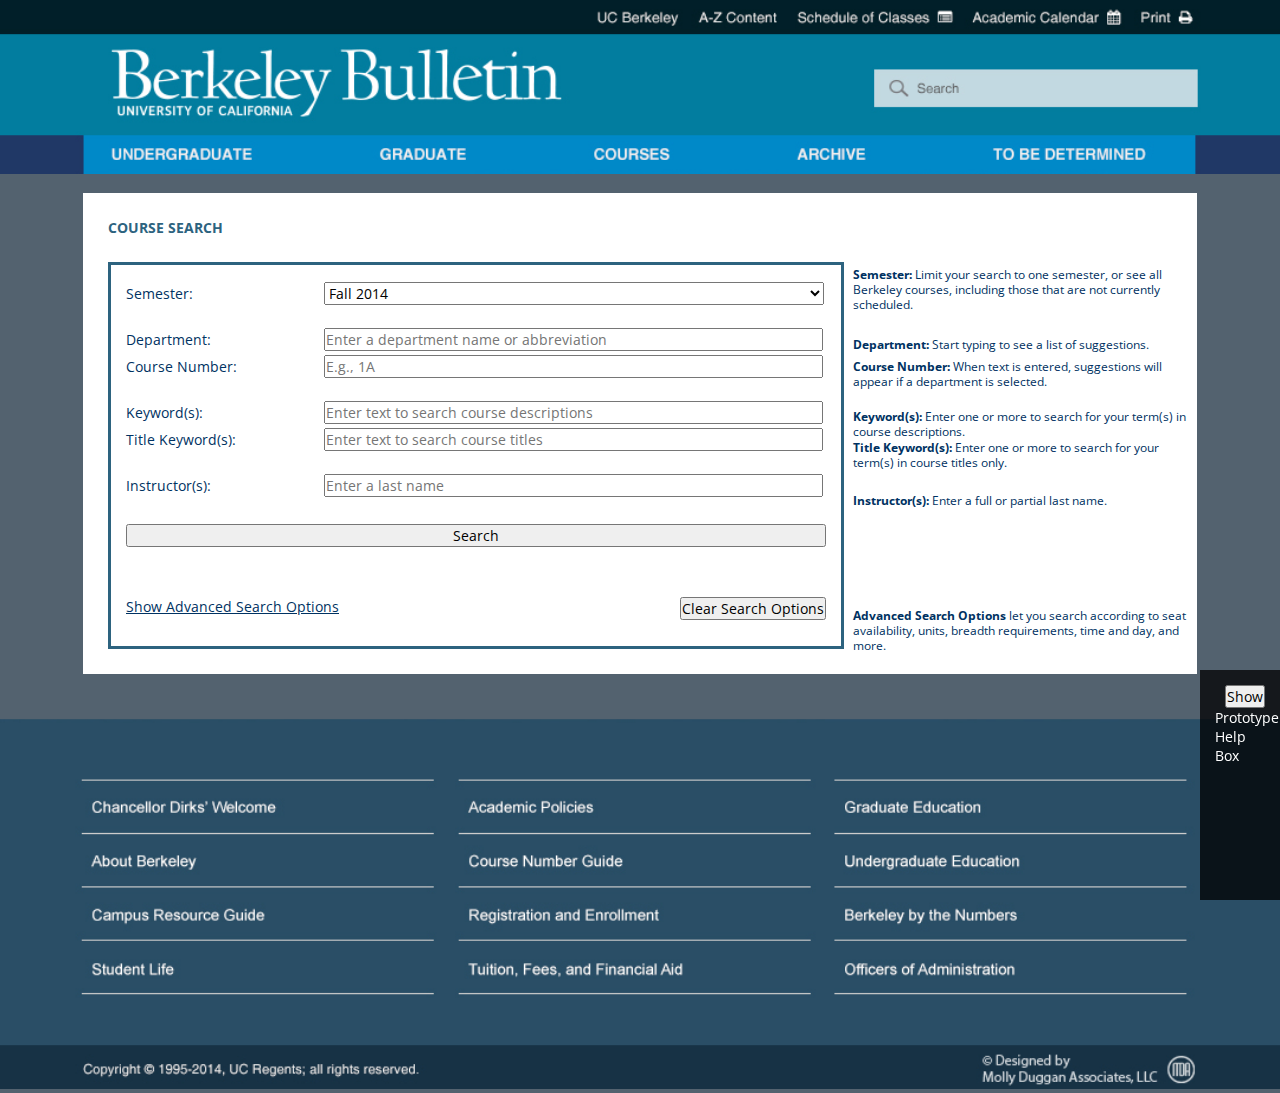
<file: index.html>
<!DOCTYPE html>
<html>

<head>
  <meta http-equiv="Content-Type" content="text/html;charset=utf-8">

  <title>Berkeley Bulletin Course Search</title>

  <link rel="stylesheet" type="text/css" href="css/cssreset-min.css">
  <link rel="stylesheet" type="text/css" href="css/styles.css">


  <script src="js/jquery-1.11.0.min.js"></script>
  <script src="js/jquery-ui-1.10.4.min.js"></script>
  <script src="js/helptext.js"></script>
  <script src="js/scripts.js"></script>
  <script src="js/departments.js"></script>

</head>

<body>
  <img src="img/header.png" class="bulletin" alt="Header Placeholder">

 
  <div id="main">
    <div id="header">
      <h2>COURSE SEARCH</h2>
    </div>

    <div id="helpText">
    	<table id="basicHelp">
    		<tr>
    			<td><div id="helpSemester"><span class="helpHead">Semester:</span> Limit your search to one semester,
    			 or see all Berkeley courses, including those that are not currently scheduled.</div></td>
    		</tr>
    		
    		<tr>
    			<td><div id="helpDepartment"><span class="helpHead">Department:</span> Start 
    			typing to see a list of suggestions.</div></td>
    		</tr>
    		
    		<tr>
    			<td><div id="helpCourseNo"><span class="helpHead">Course Number:</span> 
    			When text is entered, suggestions will appear if a department is selected.</div></td>
    		</tr>
    		
    		<tr>
    			<td><div id="helpKeyword"><span class="helpHead">Keyword(s):</span> Enter 
    			one or more to search for your term(s) in course descriptions.</div></td>
    		</tr>
    		
    		<tr>
    			<td><div id="helpTitleKeyword"><span class="helpHead">Title Keyword(s):</span> 
    			Enter one or more to search for your term(s) in course titles only.</div></td>
    		</tr>
    		
    		<tr>
    			<td><div id="helpInstructor"><span class="helpHead">Instructor(s):</span> 
    			Enter a full or partial last name.</div></td>
    		</tr>
    		
    		<tr>
    			<td><div id="helpAdvanced"><span class="helpHead">Advanced Search Options</span> 
    			let you search according to seat availability, units, breadth requirements, 
    			time and day, and more.</div></td>
    		</tr>
    	</table> <!--basicHelp-->
    	
    	<table id="advHelp">
    		<tr>
    			<td><div id="helpSeats"><span class="helpHead">Open Seats:</span> Check 
    			the box to search only for classes with open seats.</div></td>
    		</tr>
    		
    		<tr>
    			<td><div id="helpUnits"><span class="helpHead">Units:</span> 
    			Enter a minimum and/or maximum to search for a specific number or a range of units.</div></td>
    		</tr>

    		<tr>
    			<td><div id="helpWaitlist"><span class="helpHead">Open Waitlist:</span> 
    			Check the box to search only for classes with a waitlist that is open for additions.</div></td>
    		</tr>
    		
    		<tr>
    			<td><div id="helpExclude"><span class="helpHead">Exclude Discussions and Labs:</span> 
    			Check to exclude discussion sections and labs from your search results.</div></td>
    		</tr>
    		    
    		<tr>
    			<td><div id="helpLevel"><span class="helpHead">Course Level:</span> 
    			Select the level of courses you wish to search.</div></td>
    		</tr>
    		
    		<tr>
    			<td><div id="helpCurriculum"><span class="helpHead">Curriculum Connections:</span> 
    			Check to search only courses that are a part of the selected special program(s).</div></td>
    		</tr>  		
    		
    		<tr>
    			<td><div id="helpCampusReqs"><span class="helpHead">Campus Requirements:</span> 
    			Check boxes to search for courses that meet the selected UC Berkeley requirements.</div></td>
    		</tr>
    		
    		<tr>
    			<td><div id="helpBreadthReqs"><span class="helpHead">L&amp;S Breadth Requirements:</span> 
    			Check boxes to search for courses that fulfill the selected 
    			breadth requirements. Note that although most courses that meet L&amp;S requirements will 
    			also do so for other colleges, students outside of L&amp;S should double-check with their 
    			advisor and/or the handbook that documents their requirements.</div></td>
    		</tr>
    		
    		<tr>
    			<td><div id="helpMajor"><span class="helpHead">Major:</span> 
    			Add a major to search for courses that are included in its 
    			requirements. Click the plus sign to add an additional major. When searching for 
    			more than one major, results will display courses that are included in at least one of them.</div></td>
    		</tr>
    		
    		<tr>
    			<td><div id="helpMinor"><span class="helpHead">Minor:</span> Add a minor to 
    			search for courses that are included in its requirements. Click the plus sign 
    			to add an additional minor. When searching for more than one minor, 
    			results will display courses that are included in at least one of them.</div></td>
    		</tr>
    		
    		<tr>
    			<td><div id="helpCalendar"><span class="helpHead">Day and Time:</span> 
    			Click on time blocks to select them and search for classes that meet during 
    			the selected days and times.</div></td>
    		</tr>
    	</table> <!-- #advHelp -->
    	
    </div><!-- #helpText -->

    <div id="search">
      <div id="searchForm">
        <div id="basic">

          <table>
            <tbody>
              <tr>
                <td class="form"><label for="inputSemester">Semester:</label></td>
                <td class="formInput">
                  <select id="inputSemester">
                    <option value="2014fall">Fall 2014</option>
                    <option value="2014summer">Summer 2014</option>
                    <option value="2014spring">Spring 2014</option>
                    <option value="all">All (includes courses not currently scheduled)</option>
                  </select>
                </td>
              </tr>
              <tr><td colspan="2">&nbsp;</td></tr>
            </tbody>

            <tbody>
              <tr>
                <td class="formLabel"><label for="inputDepartment">Department:</label></td>
                <td class="formInput"><input type="text" id="inputDepartment" placeholder="Enter a department name or abbreviation"/></td>
              </tr>
              
              <tr>
                <td class="formLabel"><label for="inputCourseNumber">Course Number:</label></td>
                <td class="formInput"><input type="text" id="inputCourseNumber" placeholder="E.g., 1A"/></td>
              </tr>
              <tr><td colspan="2">&nbsp;</td></tr>
            </tbody>
            
            <tbody>
              <tr>
                <td class="formLabel"><label for="inputKeywords">Keyword(s):</label></td>
                <td class="formInput"><input type="text" id="inputKeywords" placeholder="Enter text to search course descriptions"/></td>
              </tr>

              <tr>
                <td class="formLabel"><label for="inputTitle">Title Keyword(s):</label></td>
                <td class="formInput"><input type="text" id="inputTitle" placeholder="Enter text to search course titles"/></td>
              </tr>
              <tr><td colspan="2">&nbsp;</td></tr>
            </tbody>
            
            <tbody>
              <tr>
                <td class="formLabel"><label for="inputInstructors">Instructor(s):</label></td>
                <td class="formInput"><input type="text" id="inputInstructors" placeholder="Enter a last name"/></td>
              </tr>
            </tbody>
          </table>

          <input type="button" value="Search" class="searchBtn"/>
          
        </div><!-- #basic -->

        <input type="button" value="Clear Search Options" id="clearSearch">
        <div id="toggleAdvSearch">
          <span id="advancedState">Show</span> Advanced Search Options
        </div>

        <div id="advanced">
          <div id="advCheckboxes">

            <div id="seats-units">
              <div class="sectionTitle">Seats and Type:</div>
              <ul class="formGroup">
                <li><input type="checkbox" id="openSeats" /> <label for="openSeats">Open Seats</label></li>
                <li><input type="checkbox" id="openWaitlist" /> <label for="openWaitlist">Open Waitlist</label></li>
                <li><input type="checkbox" id="exclude" /> <label for="exclude">Exclude Discussions and Labs</label></li>
              </ul>

              <div class="formGroup">
                <label id="unitsLabel">Units:</label>

                <select class="units" id="unitsMin">
                  <option value="-1">Min</option>
                  <option value="0">0</option>
                  <option value="1">1</option>
                  <option value="2">2</option>
                  <option value="3">3</option>
                  <option value="4">4</option>
                  <option value="5">5</option>
                </select>

                <select class="units" id="unitsMax">
                  <option value="15">Max</option>
                  <option value="1">1</option>
                  <option value="2">2</option>
                  <option value="3">3</option>
                  <option value="4">4</option>
                  <option value="5">5</option>
                  <option value="6">6+</option>
                </select>
              </div>
            </div>

            <div class="formGroup">
              <div class="sectionTitle">Course Level:</div>
              <ul id="courseLevel">
                <li><input type="checkbox" id="lowerDiv" /> <label for="lowerDiv">Lower Division (1-99)</label></li>
                <li><input type="checkbox" id="upperDiv" /> <label for="upperDiv">Upper Division (100-199)</label></li>
                <li><input type="checkbox" id="graduate" /> <label for="graduate">Graduate (200-299)</label></li>
                <li><input type="checkbox" id="professional" /> <label for="professional">Professional (300-399)</label></li>
              </ul>
              
              <div class="sectionTitle">Curriculum Connections:</div>
              <ul id="curriculum">
                <li><input type="checkbox" id="berkeleyConnect" /> <label for="berkeleyConnect">Berkeley Connect</label></li>
                <li><input type="checkbox" id="courseThread" /> <label for="courseThread">Course Threads</label></li>
                <li><input type="checkbox" id="freshSophSem" /> <label for="freshSophSem">Freshman/Sophomore Seminars</label></li>
                <li><input type="checkbox" id="decal" /> <label for="decal">DeCal</label></li>
              </ul>
            </div>
            
          </div><!-- #advCheckboxes -->

          <div id="requirements">
            <div class="sectionTitle">Campus Requirements:</div>
            <ul class="formGroup" id="campusReq">
              <li>
                <input type="checkbox" id="r-AC"/>
                <img src="img/AC.png" class="rIcon" alt="American Cultures">
                <label for="r-AC">American Cultures</label>
              </li>
              <li>
                <input type="checkbox" id="r-AH"/> 
                <img src="img/AH.png" class="rIcon" alt="American History">
                <label for="r-AH">American History</label>
              </li>
              <li>
                <input type="checkbox" id="r-AI"/> 
                <img src="img/AI.png" class="rIcon" alt="American Institutions">
                <label for="r-AI">American Institutions</label>
              </li>
              <li>
                <input type="checkbox" id="r-RCA"/> 
                <img src="img/RCA.png" class="rIcon" alt="Reading and Composition A">
                <label for="r-RCA">Reading and Composition A</label>
              </li>
              <li>
                <input type="checkbox" id="r-RCB"/> 
                <img src="img/RCB.png" class="rIcon" alt="Reading and Composition B">
                <label for="r-RCB">Reading and Composition B</label>
              </li>
            </ul>

            <div class="sectionTitle">Letters &amp; Science 7 Course Breadth:</div>
            <div class="note">Most courses that meet L&amp;S Breadth requirements will do so for other colleges as well. If you are unsure, check with your advisor or your college's handbook.</div>
            <ul class="formGroup" id="lsBreadth">
              <li>
                <input type="checkbox" id="r-AL"/>
                <img src="img/AL.png" class="rIcon" alt="Arts and Literature"> 
                <label for="r-AL">Arts and Literature</label>
              </li>
              <li>
                <input type="checkbox" id="r-BS"/>
                <img src="img/BS.png" class="rIcon" alt="Biological Science"> 
                <label for="r-BS">Biological Science</label>
              </li>
              <li>
                <input type="checkbox" id="r-HS"/>
                <img src="img/HS.png" class="rIcon" alt="Historical Studies"> 
                <label for="r-HS">Historical Studies</label>
              </li>
              <li>
                <input type="checkbox" id="r-IS"/>
                <img src="img/IS.png" class="rIcon" alt="International Studies"> 
                <label for="r-IS">International Studies</label>
              </li>
              <li>
                <input type="checkbox" id="r-PV"/>
                <img src="img/PV.png" class="rIcon" alt="Philosophy and Values"> 
                <label for="r-PV">Philosophy and Values</label>
              </li>
              <li>
                <input type="checkbox" id="r-PS"/>
                <img src="img/PS.png" class="rIcon" alt="Physical Science"> 
                <label for="r-PS">Physical Science</label>
              </li>
              <li>
                <input type="checkbox" id="r-SBS"/>
                <img src="img/SBS.png" class="rIcon" alt="Social and Behavioral Sciences"> 
                <label for="r-SBS">Social and Behavioral Science</label>
              </li>
            </ul>
          </div> <!-- #requirements -->

            <div id="majorMinor">
              <div class="formGroup">
                <label for="reqMajor">Major:</label><br/>
                <input type="text" id="reqMajor" placeholder="Enter a major to search for courses that are included in its requirements"/>
                <img src="img/plus.png" class="rIcon" alt="Add a major">
                <label for="reqMinor">Minor:</label><br/>
                <input type="text" id="reqMinor" placeholder="Enter a minor to search for courses that are included in its requirements"/>
                 <img src="img/plus.png" class="rIcon" alt="Add a minor">
              </div>
            </div><!-- #majorMinor -->
          

          <div id="time" class="formGroup">
            <div class="sectionTitle">Day and Time:</div>
            <div class="note">Select time blocks to find classes that meet only during hours selected.</div>
            <table id="timeTable">
              <tr>
                <td id="emptyTD"></td>
                <td data-day="mon" class="selectDay">Mon</td>
                <td data-day="tue" class="selectDay">Tue</td>
                <td data-day="wed" class="selectDay">Wed</td>
                <td data-day="thu" class="selectDay">Thu</td>
                <td data-day="fri" class="selectDay">Fri</td>
                <td data-day="sat" class="selectDay">Sat</td>
                <td data-day="sun" class="selectDay">Sun</td>
              </tr>
              <tr>
                <td data-time="time-1" class="selectTime">8:00-9:30 a.m.</td>
                <td data-day="mon" data-time="time-1" class="time-1 mon selectable"></td>
                <td data-day="tue" data-time="time-1" class="time-1 tue selectable"></td>
                <td data-day="wed" data-time="time-1" class="time-1 wed selectable"></td>
                <td data-day="thu" data-time="time-1" class="time-1 thu selectable"></td>
                <td data-day="fri" data-time="time-1" class="time-1 fri selectable"></td>
                <td data-day="sat" data-time="time-1" class="time-1 sat selectable"></td>
                <td data-day="sun" data-time="time-1" class="time-1 sun selectable"></td>
              </tr>
              <tr>
                <td data-time="time-2" class="selectTime">9:30-11:00 a.m.</td>
                <td data-day="mon" data-time="time-2" class="time-2 mon selectable"></td>
                <td data-day="tue" data-time="time-2" class="time-2 tue selectable"></td>
                <td data-day="wed" data-time="time-2" class="time-2 wed selectable"></td>
                <td data-day="thu" data-time="time-2" class="time-2 thu selectable"></td>
                <td data-day="fri" data-time="time-2" class="time-2 fri selectable"></td>
                <td data-day="sat" data-time="time-2" class="time-2 sat selectable"></td>
                <td data-day="sun" data-time="time-2" class="time-2 sun selectable"></td>
              </tr>
              <tr>
                <td data-time="time-3" class="selectTime">11:00 a.m.-12:30 p.m.</td>
                <td data-day="mon" data-time="time-3" class="time-3 mon selectable"></td>
                <td data-day="tue" data-time="time-3" class="time-3 tue selectable"></td>
                <td data-day="wed" data-time="time-3" class="time-3 wed selectable"></td>
                <td data-day="thu" data-time="time-3" class="time-3 thu selectable"></td>
                <td data-day="fri" data-time="time-3" class="time-3 fri selectable"></td>
                <td data-day="sat" data-time="time-3" class="time-3 sat selectable"></td>
                <td data-day="sun" data-time="time-3" class="time-3 sun selectable"></td>
              </tr>
              <tr>
                <td data-time="time-4" class="selectTime">12:30-2:00 p.m.</td>
                <td data-day="mon" data-time="time-4" class="time-4 mon selectable"></td>
                <td data-day="tue" data-time="time-4" class="time-4 tue selectable"></td>
                <td data-day="wed" data-time="time-4" class="time-4 wed selectable"></td>
                <td data-day="thu" data-time="time-4" class="time-4 thu selectable"></td>
                <td data-day="fri" data-time="time-4" class="time-4 fri selectable"></td>
                <td data-day="sat" data-time="time-4" class="time-4 sat selectable"></td>
                <td data-day="sun" data-time="time-4" class="time-4 sun selectable"></td>
              </tr>
              <tr>
                <td data-time="time-5" class="selectTime">2:00-3:30 p.m.</td>
                <td data-day="mon" data-time="time-5" class="time-5 mon selectable"></td>
                <td data-day="tue" data-time="time-5" class="time-5 tue selectable"></td>
                <td data-day="wed" data-time="time-5" class="time-5 wed selectable"></td>
                <td data-day="thu" data-time="time-5" class="time-5 thu selectable"></td>
                <td data-day="fri" data-time="time-5" class="time-5 fri selectable"></td>
                <td data-day="sat" data-time="time-5" class="time-5 sat selectable"></td>
                <td data-day="sun" data-time="time-5" class="time-5 sun selectable"></td>
              </tr>
              <tr>
                <td data-time="time-6" class="selectTime">3:30-5:00 p.m.</td>
                <td data-day="mon" data-time="time-6" class="time-6 mon selectable"></td>
                <td data-day="tue" data-time="time-6" class="time-6 tue selectable"></td>
                <td data-day="wed" data-time="time-6" class="time-6 wed selectable"></td>
                <td data-day="thu" data-time="time-6" class="time-6 thu selectable"></td>
                <td data-day="fri" data-time="time-6" class="time-6 fri selectable"></td>
                <td data-day="sat" data-time="time-6" class="time-6 sat selectable"></td>
                <td data-day="sun" data-time="time-6" class="time-6 sun selectable"></td>
              </tr>
              
              <tr>
                <td data-time="time-7" class="selectTime">5:00-9:00 p.m.</td>
                <td data-day="mon" data-time="time-7" class="time-7 mon selectable"></td>
                <td data-day="tue" data-time="time-7" class="time-7 tue selectable"></td>
                <td data-day="wed" data-time="time-7" class="time-7 wed selectable"></td>
                <td data-day="thu" data-time="time-7" class="time-7 thu selectable"></td>
                <td data-day="fri" data-time="time-7" class="time-7 fri selectable"></td>
                <td data-day="sat" data-time="time-7" class="time-7 sat selectable"></td>
                <td data-day="sun" data-time="time-7" class="time-7 sun selectable"></td>
              </tr>

            </table>
          </div> <!-- #time -->

          <div>
            <input type="button" value="Search" class="searchBtn"/>
          </div>

        </div><!-- #advanced -->
      </div><!-- #searchForm -->
    </div><!-- #search -->
  </div>

  <img src="img/footer.png" class="bulletin" alt="Footer Placeholder">
  
  <div id="prototypeHelp" class="helpboxClose">
    <input type="button" value="Show" id="toggleHelp">
    <h3 class="hidden"></h3>
    <div class="hidden" id="helpTextDiv"></div>
    <div id="helpTextOff">Prototype Help Box</div>
  </div>

</body>

</html>
</file>
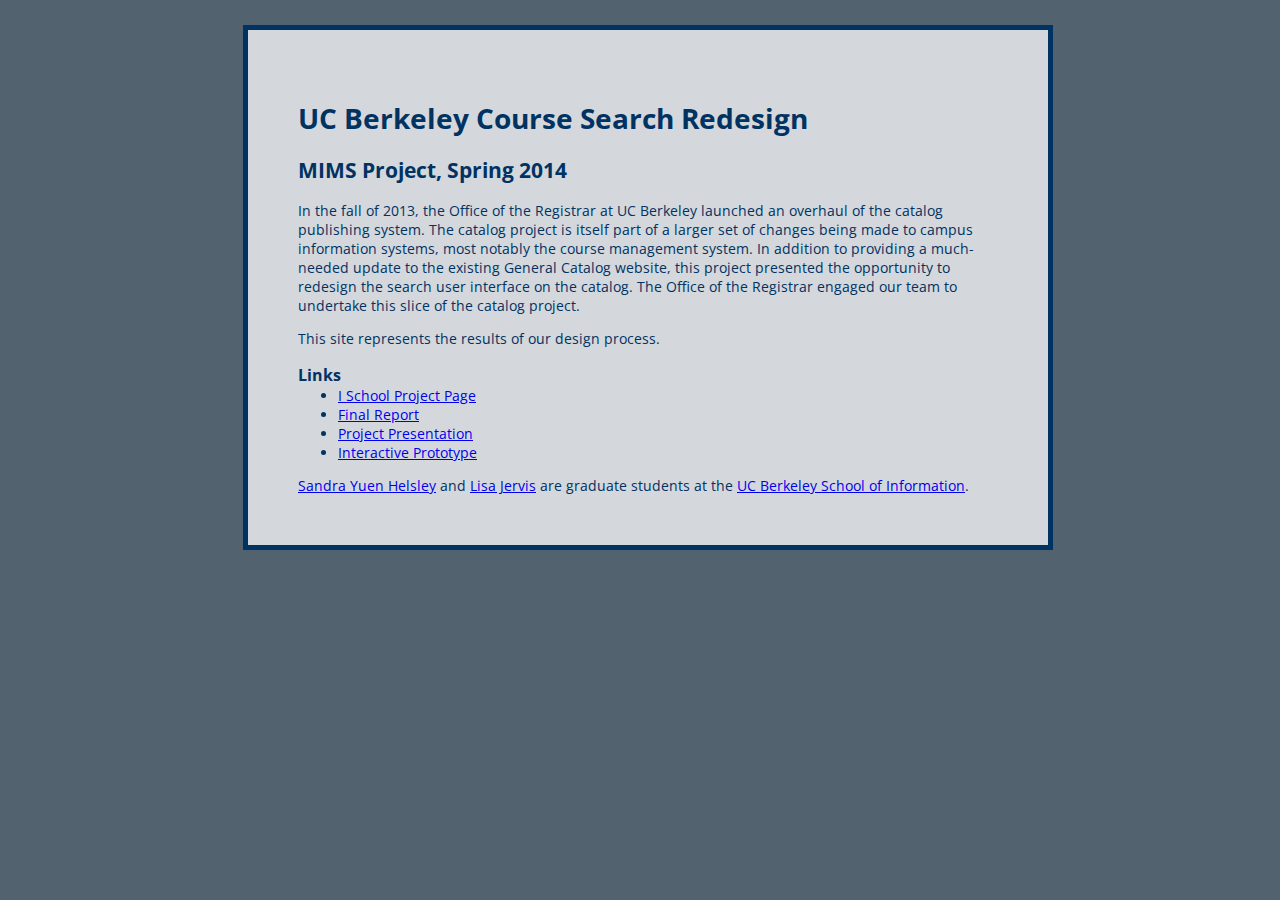
<file: main.html>
<!DOCTYPE html>
<html>

<head>
  <meta http-equiv="Content-Type" content="text/html;charset=utf-8">

  <title>Berkeley Bulletin Course Search</title>

  <style type="text/css">
    /* quick and dirty stylin' */
    @import url(http://fonts.googleapis.com/css?family=Open+Sans);
    body {
      margin-top: 25px;
      background-color: #53626F;
      font-family: "Open Sans", sans-serif;
      min-width: 1280px;
      color: #003262;
      font-size: 14px;
    }
    #main {
      width: 700px; 
      margin: auto auto; 
      background-color: rgba(255,255,255,0.75);
      padding: 50px;
      border: 5px solid #003262;
    }
    ul {
      margin-top:0;
    }
    h3 {
      margin-bottom: 0;
    }

  </style>

</head>

<body>
  <div id="main">
    <div id="header">
      <h1>UC Berkeley Course Search Redesign</h1>
      <h2>MIMS Project, Spring 2014</h2>
    </div>

    <div id="about">
      <p>In the fall of 2013, the Office of the Registrar at UC Berkeley launched an 
      overhaul of the catalog publishing system. The catalog project is itself part of a 
      larger set of changes being made to campus information systems, most notably the 
      course management system. In addition to providing a much-needed update to the 
      existing General Catalog website, this project presented the opportunity to redesign 
      the search user interface on the catalog. The Office of the Registrar engaged our 
      team to undertake this slice of the catalog project. 

      <p>This site represents the results of our design process.
    </div>

    <div>
      <h3>Links</h3>
      <ul>
        <li><a href="http://www.ischool.berkeley.edu/programs/mims/projects/2014/coursesearch">I School Project Page</a></li>
        <li><a href="http://www.ischool.berkeley.edu/files/student_projects/coursesearchreport.pdf">Final Report</a></li>
        <li><a href="https://docs.google.com/presentation/d/1E2uv30Bt4neAxFq0pDyP5E24liEUn3MSL4E9xvl6bys/edit?usp=sharing">Project Presentation</a></li>
        <li><a href="http://groups.ischool.berkeley.edu/course-search/">Interactive Prototype</a></li>
      </ul>
    </div>

    <div id="us">
      <a href="http://www.ischool.berkeley.edu/people/students/sandrahelsley">Sandra Yuen Helsley</a> and <a href="http://www.ischool.berkeley.edu/people/students/lisajervis">Lisa Jervis</a> are graduate students at the <a href="http://www.ischool.berkeley.edu">UC Berkeley School of Information</a>. 
    </div>

    <div id="footer">
    </div>
  </div>

</body>

</html>
</file>
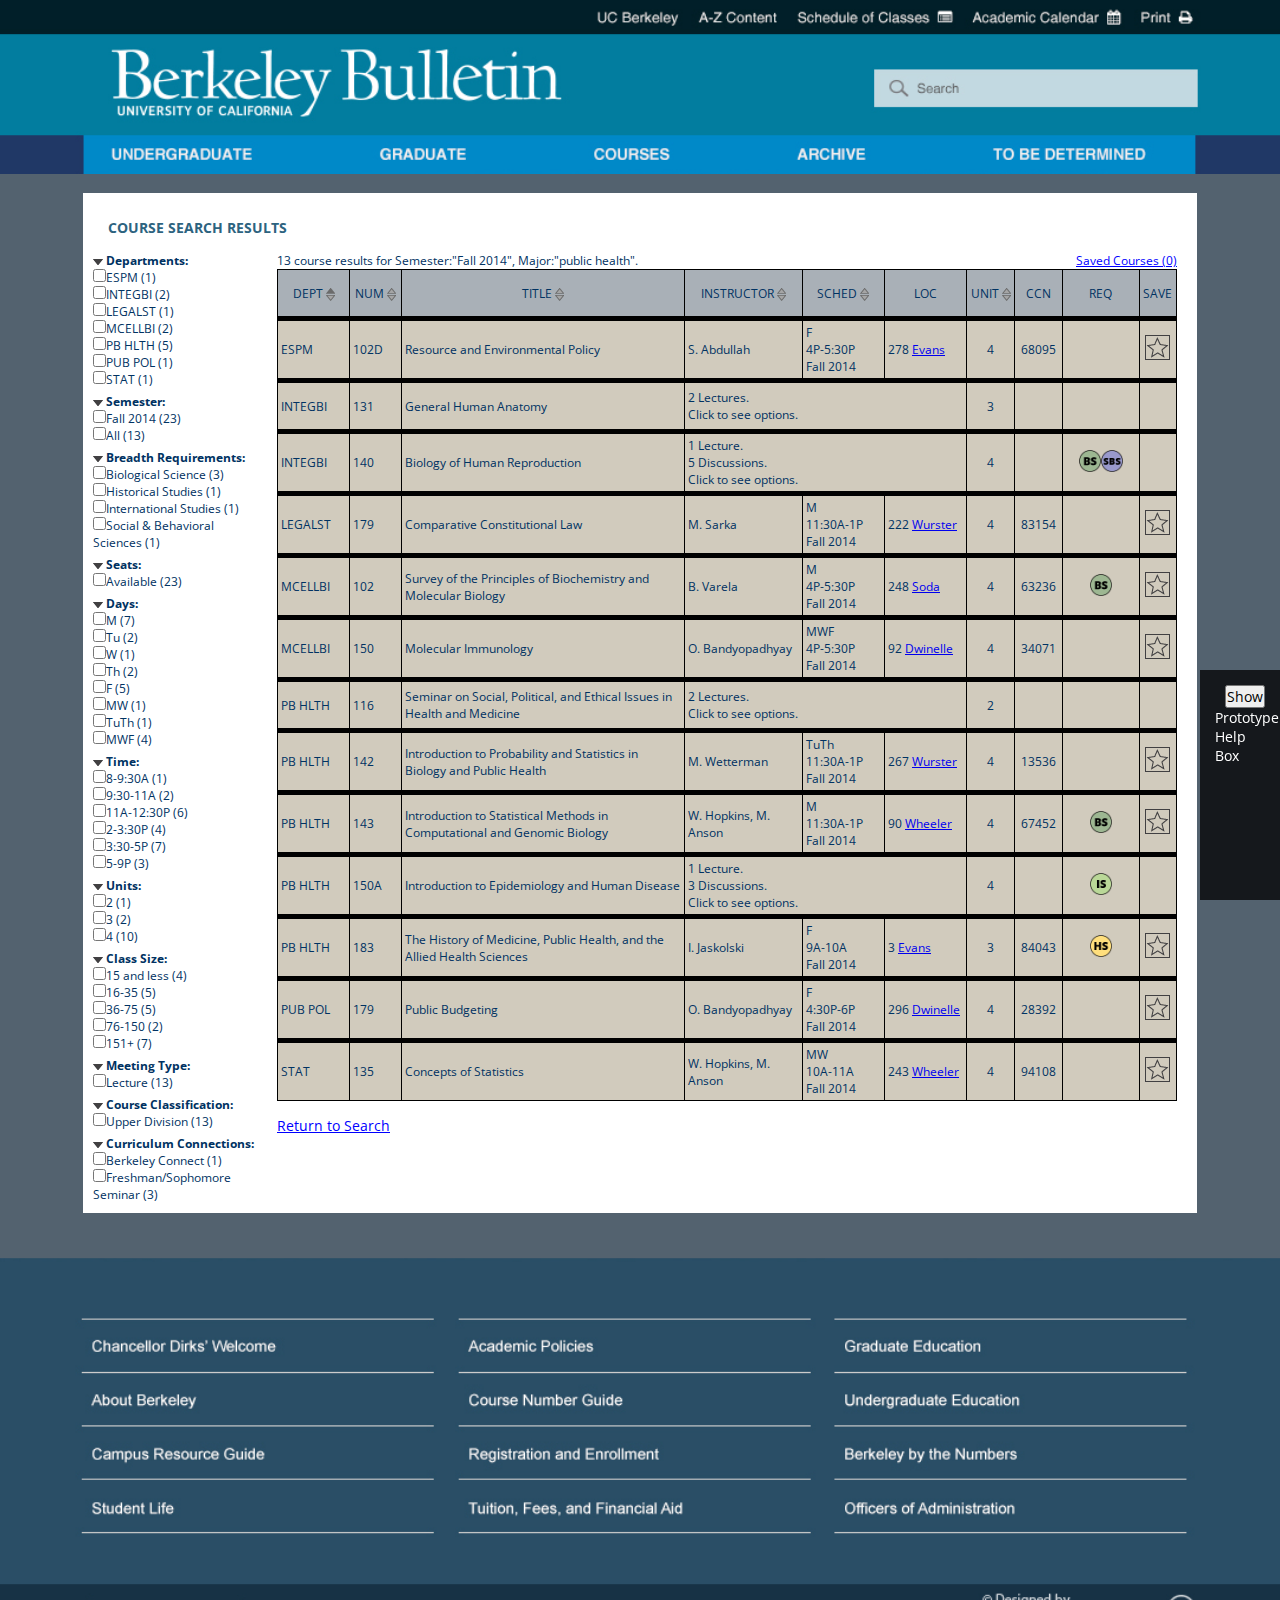
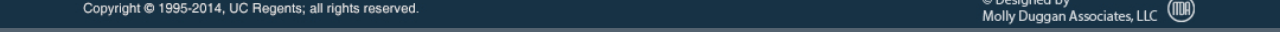
<file: s1_pub_health.html>
<!DOCTYPE html>
<html>

<head>
  <meta http-equiv="Content-Type" content="text/html;charset=utf-8">

  <title>Berkeley Bulletin Course Search</title>

  <link rel="stylesheet" type="text/css" href="css/cssreset-min.css">
  <link rel="stylesheet" type="text/css" href="css/styles.css">
  <link rel="stylesheet" type="text/css" href="css/result-styles.css">


  <script src="js/jquery-1.11.0.min.js"></script>
  <script src="js/jquery-ui-1.10.4.min.js"></script>
  <script src="js/helptext.js"></script>
  <script src="js/results.js"></script>

</head>

<body>

  <img src="img/header.png" class="bulletin" alt="Header Placeholder">

  <div id="main" data-file="s1_pub_health.json">
    <div id="header">
      <h2>COURSE SEARCH RESULTS</h2>
    </div>

    <div id="facets">
      <!--h3>Refine your search</h3-->
      <h4><img src="img/close.png" alt="Close Search Category"> Departments:</h4>
      <ul id="facetsDepartments"></ul>
      <h4><img src="img/close.png" alt="Close Search Category"> Semester:</h4>
      <ul id="facetsSemester"></ul>
      <h4><img src="img/close.png" alt="Close Search Category"> Breadth Requirements:</h4>
      <ul id="facetsRequirements"></ul>
      <h4><img src="img/close.png" alt="Close Search Category"> Seats:</h4>
      <ul id="facetsSeats"></ul>
      <h4><img src="img/close.png" alt="Close Search Category"> Days:</h4>
      <ul id="facetsDay"></ul>
      <h4><img src="img/close.png" alt="Close Search Category"> Time:</h4>
      <ul id="facetsTime"></ul>
      <h4><img src="img/close.png" alt="Close Search Category"> Units:</h4>
      <ul id="facetsUnits"></ul>
      <h4><img src="img/close.png" alt="Close Search Category"> Class Size:</h4>
      <ul id="facetsSize"></ul>
      <h4><img src="img/close.png" alt="Close Search Category"> Meeting Type:</h4>
      <ul id="facetsType"></ul>
      <h4><img src="img/close.png" alt="Close Search Category"> Course Classification:</h4>
      <ul id="facetsLevel"></ul>
      <h4><img src="img/close.png" alt="Close Search Category"> Curriculum Connections:</h4>
      <ul id="facetsCurricular"></ul>
    </div>

    <div id="results">
      <div id="resultsHeader">
        <span id="resultsSummary"> 13 course results for Semester:"Fall 2014", Major:"public health".</span>
        <span id="savedCourses"> Saved Courses <span id="savedCoursesNum">(0)</span> </span>
      </div>

      <table id="resultsTable">
        <tr id="resultsHeaderRow">
          <th id="headerDept">DEPT <img src="img/ascending.png" class="sortImg" alt="Sorted Ascending"></th>
          <th id="headerNum">NUM <img src="img/unsorted.png" class="sortImg" alt="Sort by this category"></th>
          <th id="headerTitle">TITLE <img src="img/unsorted.png" class="sortImg" alt="Sort by this category"></th>
          <th id="headerInstructor">INSTRUCTOR <img src="img/unsorted.png" class="sortImg" alt="Sort by this category"></th>
          <th id="headerSchedule">SCHED <img src="img/unsorted.png" class="sortImg" alt="Sort by this category"></th>
          <th id="headerLocation">LOC</th>
          <th id="headerUnits">UNIT <img src="img/unsorted.png" class="sortImg" alt="Sort by this category"></th>
          <th id="headerCCN">CCN</th>
          <th id="headerReq">REQ</th>
          <th id="headerSave">SAVE</th>
        </tr>
      </table>

      <input type="button" id="searchReturn" value="Return to Search">
      
    </div>


  </div>
  <img src="img/footer.png" class="bulletin" alt="Footer Placeholder">
 
  <div id="prototypeHelp" class="helpboxClose">
    <input type="button" value="Show" id="toggleHelp">
    <h3 class="hidden"></h3>
    <div class="hidden" id="helpTextDiv"></div>
    <div id="helpTextOff">Prototype Help Box</div>
  </div>

</body>

</html>
</file>
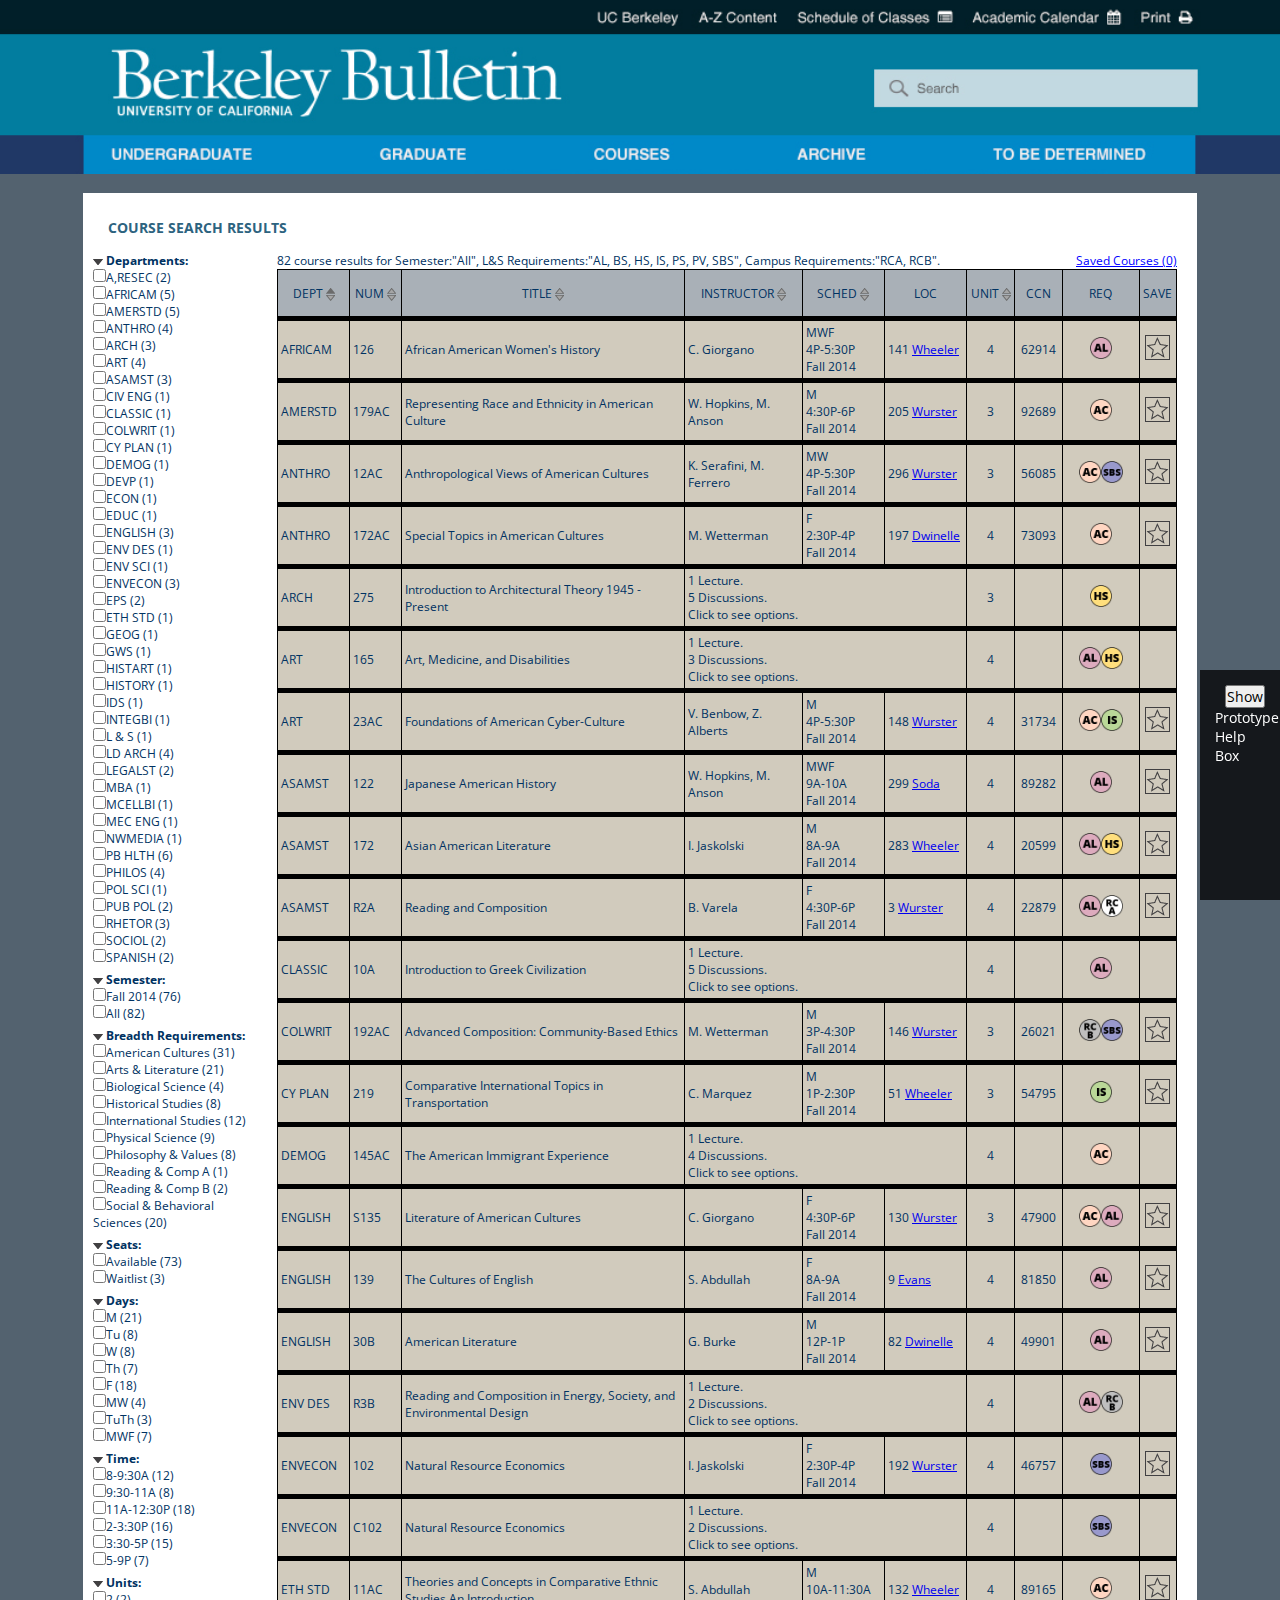
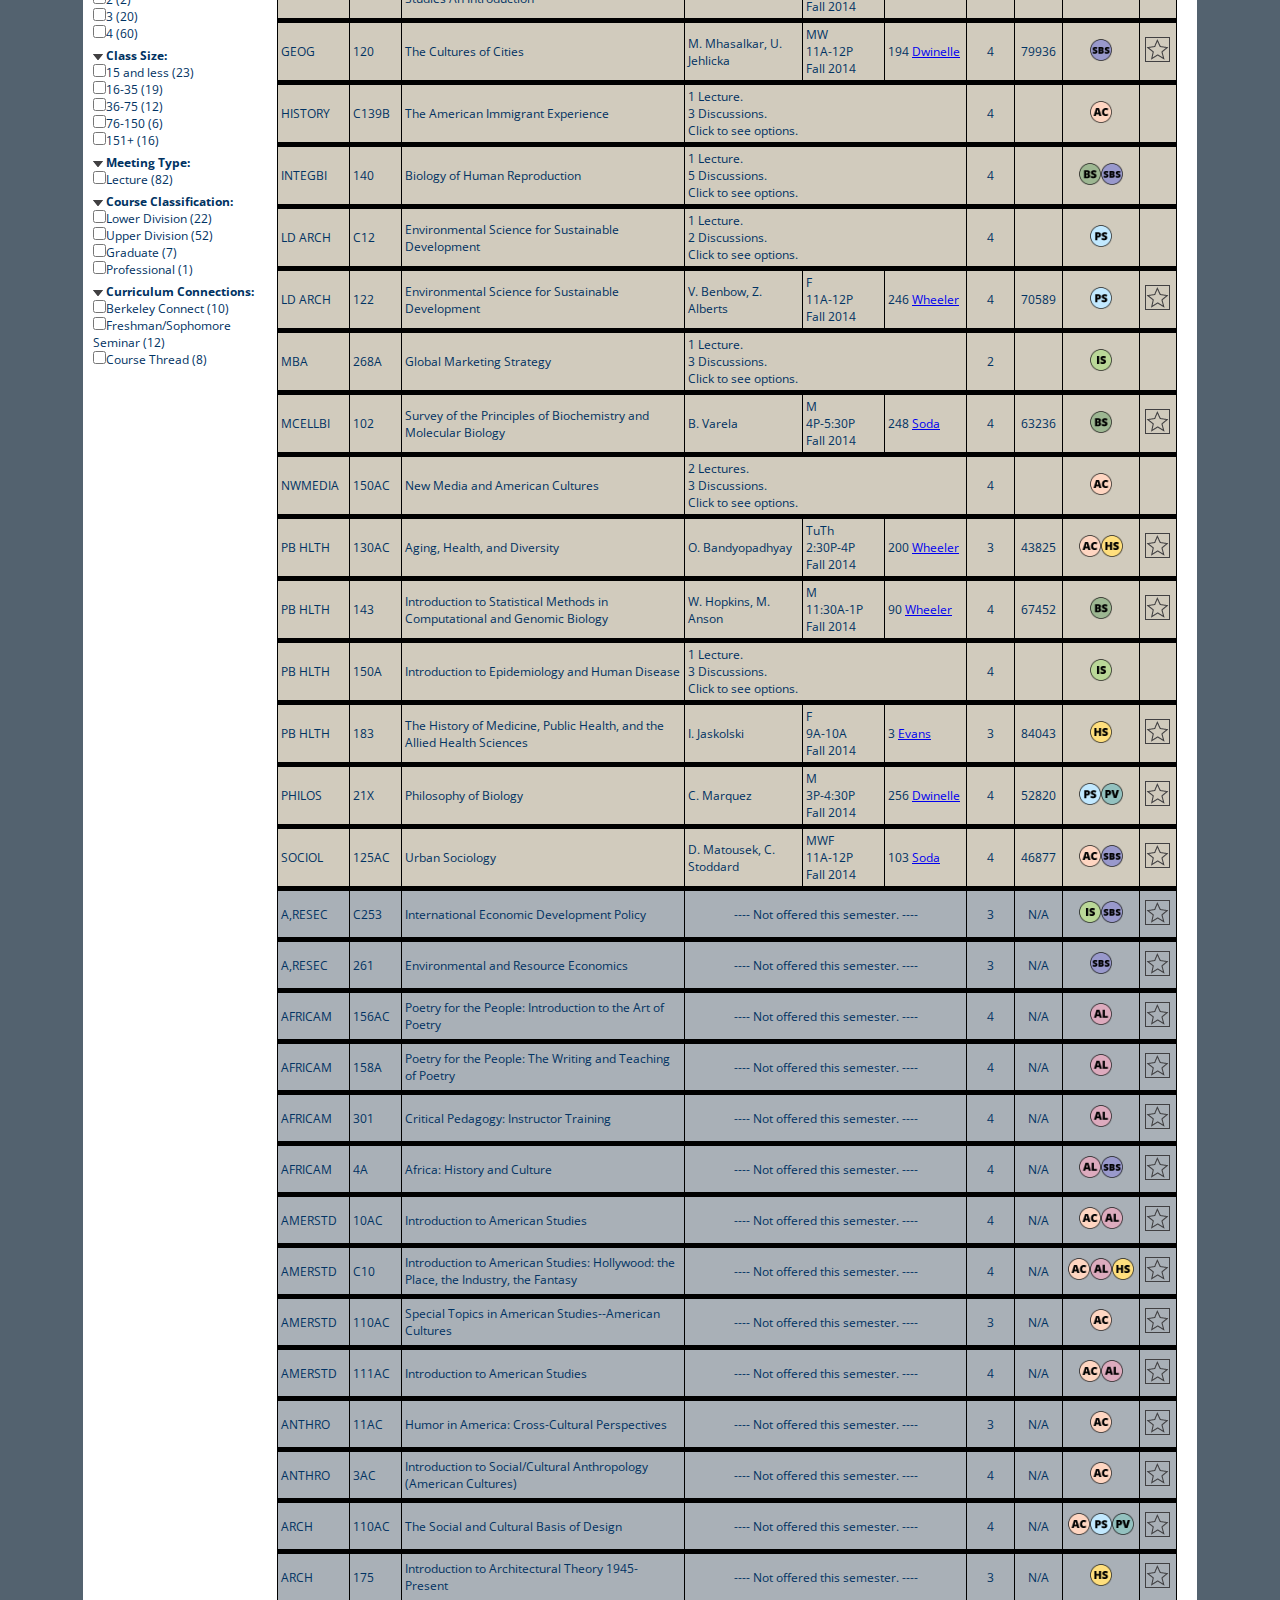
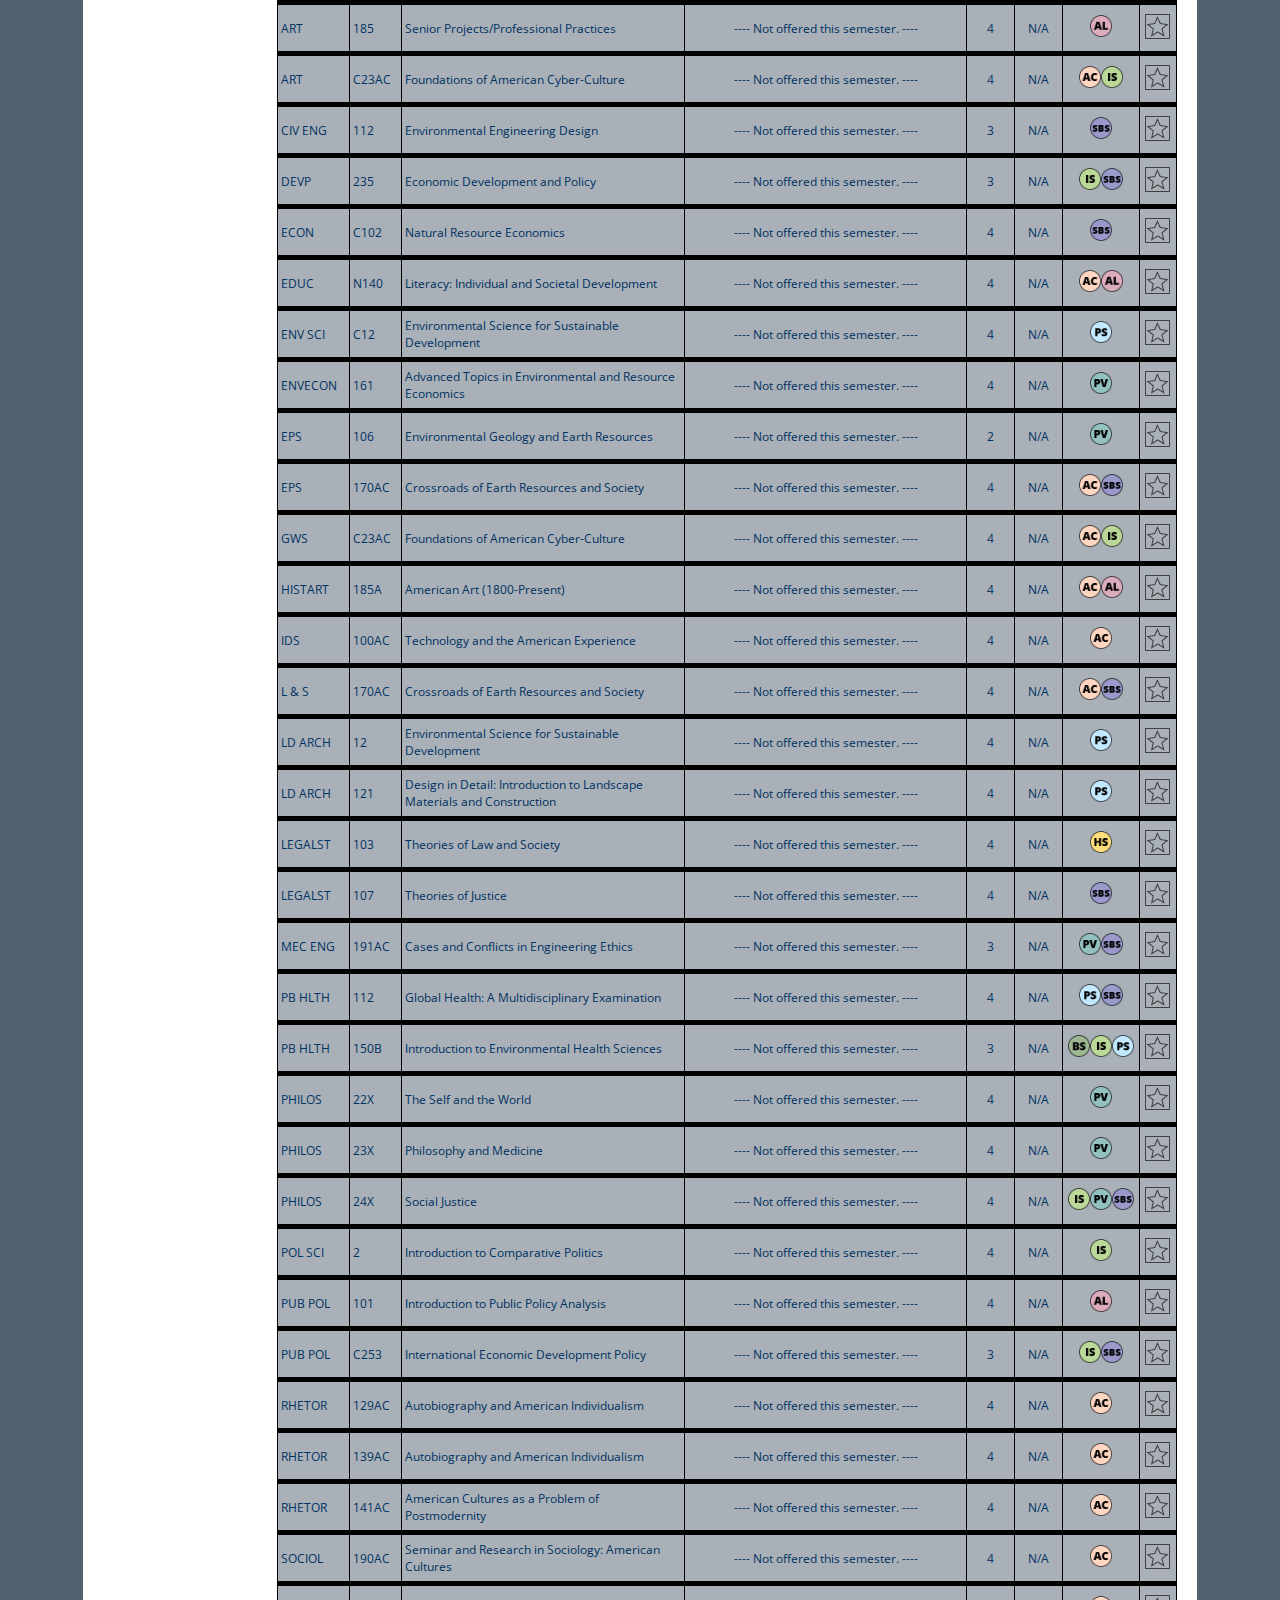
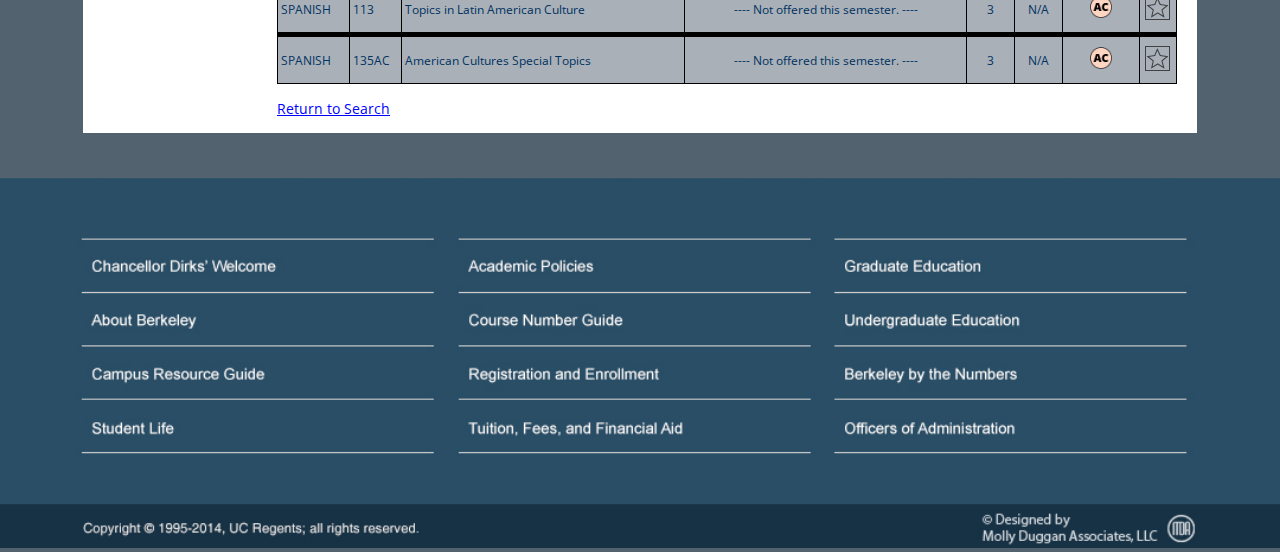
<file: s2_breadth.html>
<!DOCTYPE html>
<html>

<head>
  <meta http-equiv="Content-Type" content="text/html;charset=utf-8">

  <title>Berkeley Bulletin Course Search</title>

  <link rel="stylesheet" type="text/css" href="css/cssreset-min.css">
  <link rel="stylesheet" type="text/css" href="css/styles.css">
  <link rel="stylesheet" type="text/css" href="css/result-styles.css">


  <script src="js/jquery-1.11.0.min.js"></script>
  <script src="js/jquery-ui-1.10.4.min.js"></script>
  <script src="js/helptext.js"></script>
  <script src="js/results.js"></script>

</head>

<body>

  <img src="img/header.png" class="bulletin" alt="Header Placeholder">

  <div id="main" data-file="s2_breadth.json">
    <div id="header">
      <h2>COURSE SEARCH RESULTS</h2>
    </div>

    <div id="facets">
      <!--h3>Refine your search</h3-->
      <h4><img src="img/close.png" alt="Close Search Category"> Departments:</h4>
      <ul id="facetsDepartments"></ul>
      <h4><img src="img/close.png" alt="Close Search Category"> Semester:</h4>
      <ul id="facetsSemester"></ul>
      <h4><img src="img/close.png" alt="Close Search Category"> Breadth Requirements:</h4>
      <ul id="facetsRequirements"></ul>
      <h4><img src="img/close.png" alt="Close Search Category"> Seats:</h4>
      <ul id="facetsSeats"></ul>
      <h4><img src="img/close.png" alt="Close Search Category"> Days:</h4>
      <ul id="facetsDay"></ul>
      <h4><img src="img/close.png" alt="Close Search Category"> Time:</h4>
      <ul id="facetsTime"></ul>
      <h4><img src="img/close.png" alt="Close Search Category"> Units:</h4>
      <ul id="facetsUnits"></ul>
      <h4><img src="img/close.png" alt="Close Search Category"> Class Size:</h4>
      <ul id="facetsSize"></ul>
      <h4><img src="img/close.png" alt="Close Search Category"> Meeting Type:</h4>
      <ul id="facetsType"></ul>
      <h4><img src="img/close.png" alt="Close Search Category"> Course Classification:</h4>
      <ul id="facetsLevel"></ul>
      <h4><img src="img/close.png" alt="Close Search Category"> Curriculum Connections:</h4>
      <ul id="facetsCurricular"></ul>
    </div>

    <div id="results">
      <div id="resultsHeader">
        <span id="resultsSummary"> 82 course results for Semester:"All", L&amp;S Requirements:"AL, BS, HS, IS, PS, PV, SBS", Campus Requirements:"RCA, RCB".</span>
        <span id="savedCourses"> Saved Courses <span id="savedCoursesNum">(0)</span> </span>
      </div>

      <table id="resultsTable">
        <tr id="resultsHeaderRow">
          <th id="headerDept">DEPT <img src="img/ascending.png" class="sortImg" alt="Sorted Ascending"></th>
          <th id="headerNum">NUM <img src="img/unsorted.png" class="sortImg" alt="Sort by this category"></th>
          <th id="headerTitle">TITLE <img src="img/unsorted.png" class="sortImg" alt="Sort by this category"></th>
          <th id="headerInstructor">INSTRUCTOR <img src="img/unsorted.png" class="sortImg" alt="Sort by this category"></th>
          <th id="headerSchedule">SCHED <img src="img/unsorted.png" class="sortImg" alt="Sort by this category"></th>
          <th id="headerLocation">LOC</th>
          <th id="headerUnits">UNIT <img src="img/unsorted.png" class="sortImg" alt="Sort by this category"></th>
          <th id="headerCCN">CCN</th>
          <th id="headerReq">REQ</th>
          <th id="headerSave">SAVE</th>
        </tr>
      </table>

      <input type="button" id="searchReturn" value="Return to Search">
      
    </div>

  </div>
  <img src="img/footer.png" class="bulletin" alt="Footer Placeholder">
  
  <div id="prototypeHelp" class="helpboxClose">
    <input type="button" value="Show" id="toggleHelp">
    <h3 class="hidden"></h3>
    <div class="hidden" id="helpTextDiv"></div>
    <div id="helpTextOff">Prototype Help Box</div>
  </div>

</body>

</html>
</file>
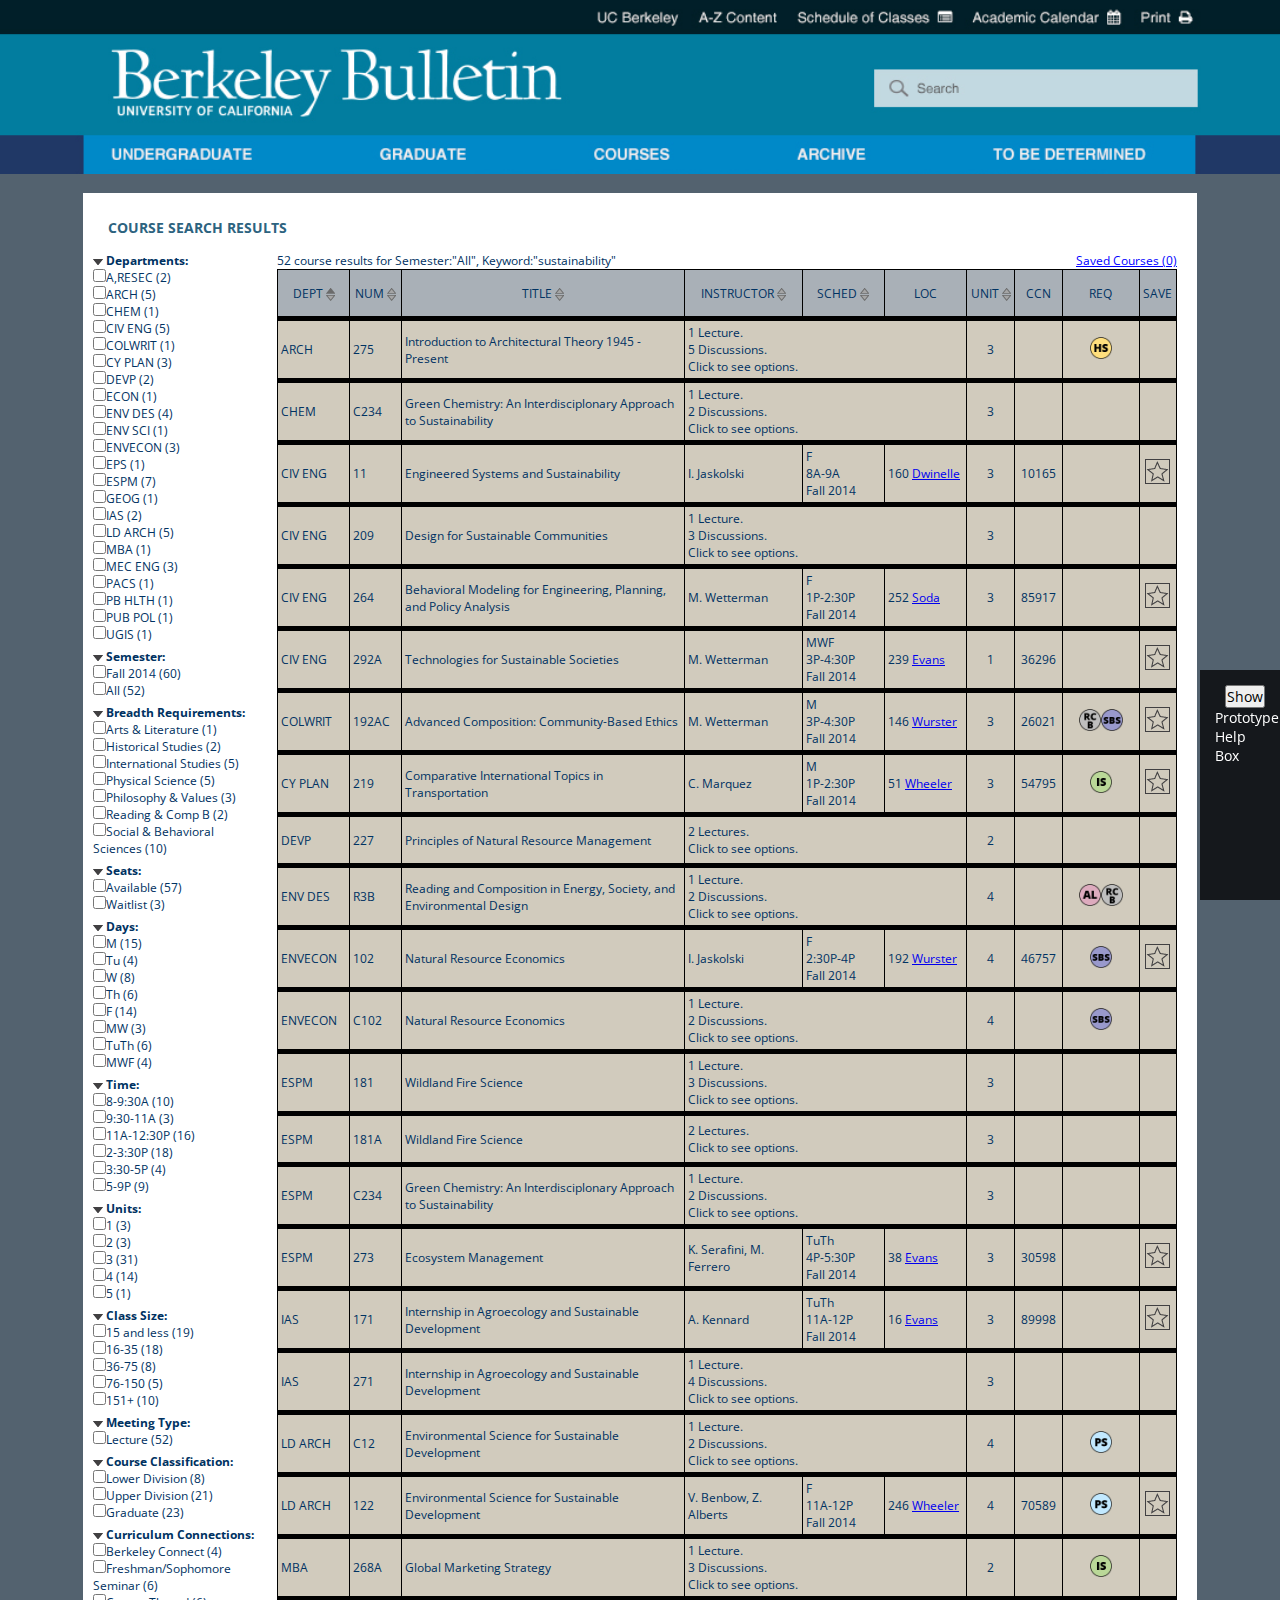
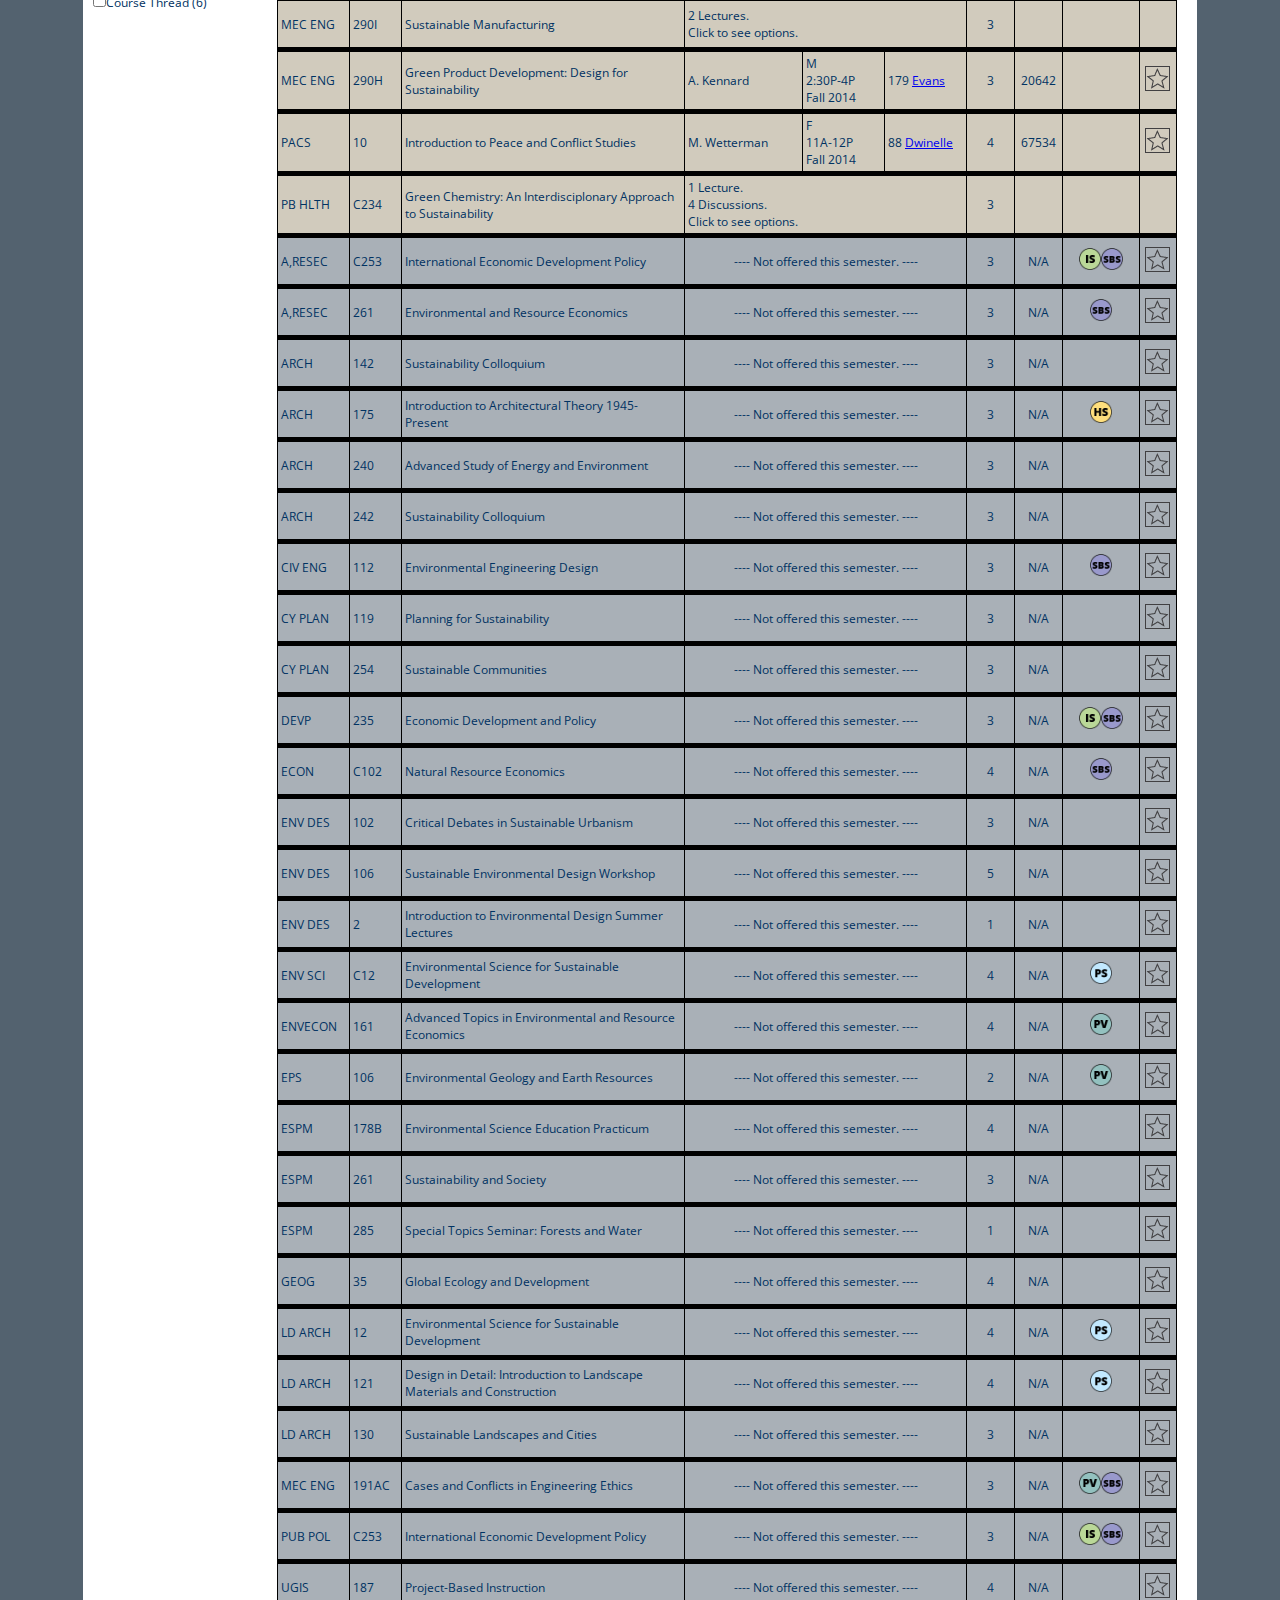
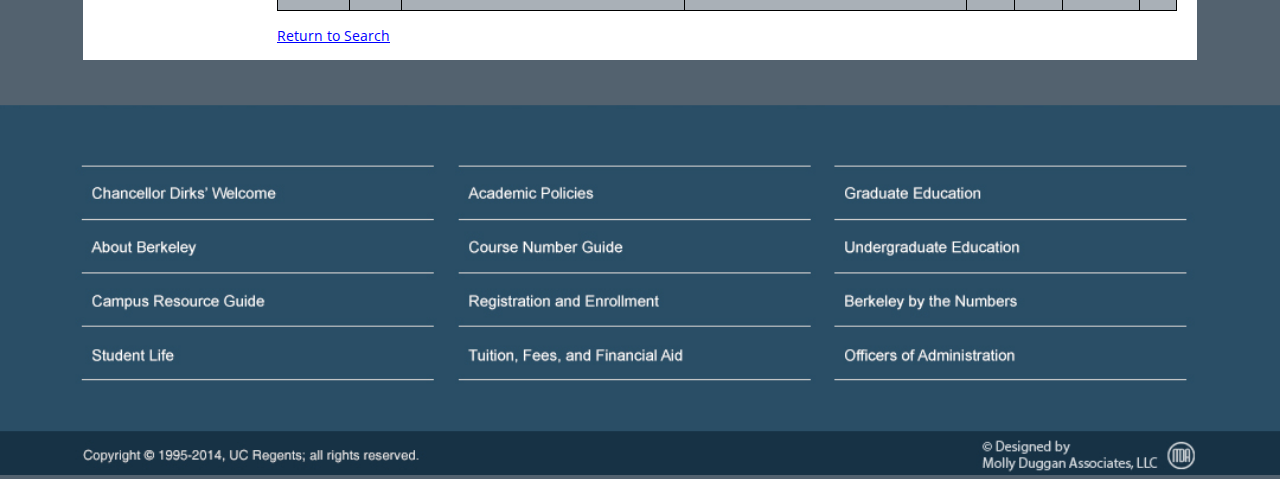
<file: s3_sustain.html>
<!DOCTYPE html>
<html>

<head>
  <meta http-equiv="Content-Type" content="text/html;charset=utf-8">

  <title>Berkeley Bulletin Course Search</title>

  <link rel="stylesheet" type="text/css" href="css/cssreset-min.css">
  <link rel="stylesheet" type="text/css" href="css/styles.css">
  <link rel="stylesheet" type="text/css" href="css/result-styles.css">


  <script src="js/jquery-1.11.0.min.js"></script>
  <script src="js/jquery-ui-1.10.4.min.js"></script>
  <script src="js/helptext.js"></script>
  <script src="js/results.js"></script>

</head>

<body>

  <img src="img/header.png" class="bulletin" alt="Header Placeholder">

  <div id="main" data-file="s3_sustain.json">
    <div id="header">
      <h2>COURSE SEARCH RESULTS</h2>
    </div>

    <div id="facets">
      <!--h3>Refine your search</h3-->
      <h4><img src="img/close.png" alt="Close Search Category"> Departments:</h4>
      <ul id="facetsDepartments"></ul>
      <h4><img src="img/close.png" alt="Close Search Category"> Semester:</h4>
      <ul id="facetsSemester"></ul>
      <h4><img src="img/close.png" alt="Close Search Category"> Breadth Requirements:</h4>
      <ul id="facetsRequirements"></ul>
      <h4><img src="img/close.png" alt="Close Search Category"> Seats:</h4>
      <ul id="facetsSeats"></ul>
      <h4><img src="img/close.png" alt="Close Search Category"> Days:</h4>
      <ul id="facetsDay"></ul>
      <h4><img src="img/close.png" alt="Close Search Category"> Time:</h4>
      <ul id="facetsTime"></ul>
      <h4><img src="img/close.png" alt="Close Search Category"> Units:</h4>
      <ul id="facetsUnits"></ul>
      <h4><img src="img/close.png" alt="Close Search Category"> Class Size:</h4>
      <ul id="facetsSize"></ul>
      <h4><img src="img/close.png" alt="Close Search Category"> Meeting Type:</h4>
      <ul id="facetsType"></ul>
      <h4><img src="img/close.png" alt="Close Search Category"> Course Classification:</h4>
      <ul id="facetsLevel"></ul>
      <h4><img src="img/close.png" alt="Close Search Category"> Curriculum Connections:</h4>
      <ul id="facetsCurricular"></ul>
    </div>

    <div id="results">
      <div id="resultsHeader">
        <span id="resultsSummary"> 52 course results for Semester:"All", Keyword:"sustainability"</span>
        <span id="savedCourses"> Saved Courses <span id="savedCoursesNum">(0)</span> </span>
      </div>

      <table id="resultsTable">
        <tr id="resultsHeaderRow">
          <th id="headerDept">DEPT <img src="img/ascending.png" class="sortImg" alt="Sorted Ascending"></th>
          <th id="headerNum">NUM <img src="img/unsorted.png" class="sortImg" alt="Sort by this category"></th>
          <th id="headerTitle">TITLE <img src="img/unsorted.png" class="sortImg" alt="Sort by this category"></th>
          <th id="headerInstructor">INSTRUCTOR <img src="img/unsorted.png" class="sortImg" alt="Sort by this category"></th>
          <th id="headerSchedule">SCHED <img src="img/unsorted.png" class="sortImg" alt="Sort by this category"></th>
          <th id="headerLocation">LOC</th>
          <th id="headerUnits">UNIT <img src="img/unsorted.png" class="sortImg" alt="Sort by this category"></th>
          <th id="headerCCN">CCN</th>
          <th id="headerReq">REQ</th>
          <th id="headerSave">SAVE</th>
        </tr>
      </table>

      <input type="button" id="searchReturn" value="Return to Search">
      
    </div>

  </div>
  <img src="img/footer.png" class="bulletin" alt="Footer Placeholder">
  
  <div id="prototypeHelp" class="helpboxClose">
    <input type="button" value="Show" id="toggleHelp">
    <h3 class="hidden"></h3>
    <div class="hidden" id="helpTextDiv"></div>
    <div id="helpTextOff">Prototype Help Box</div>
  </div>

</body>

</html>
</file>
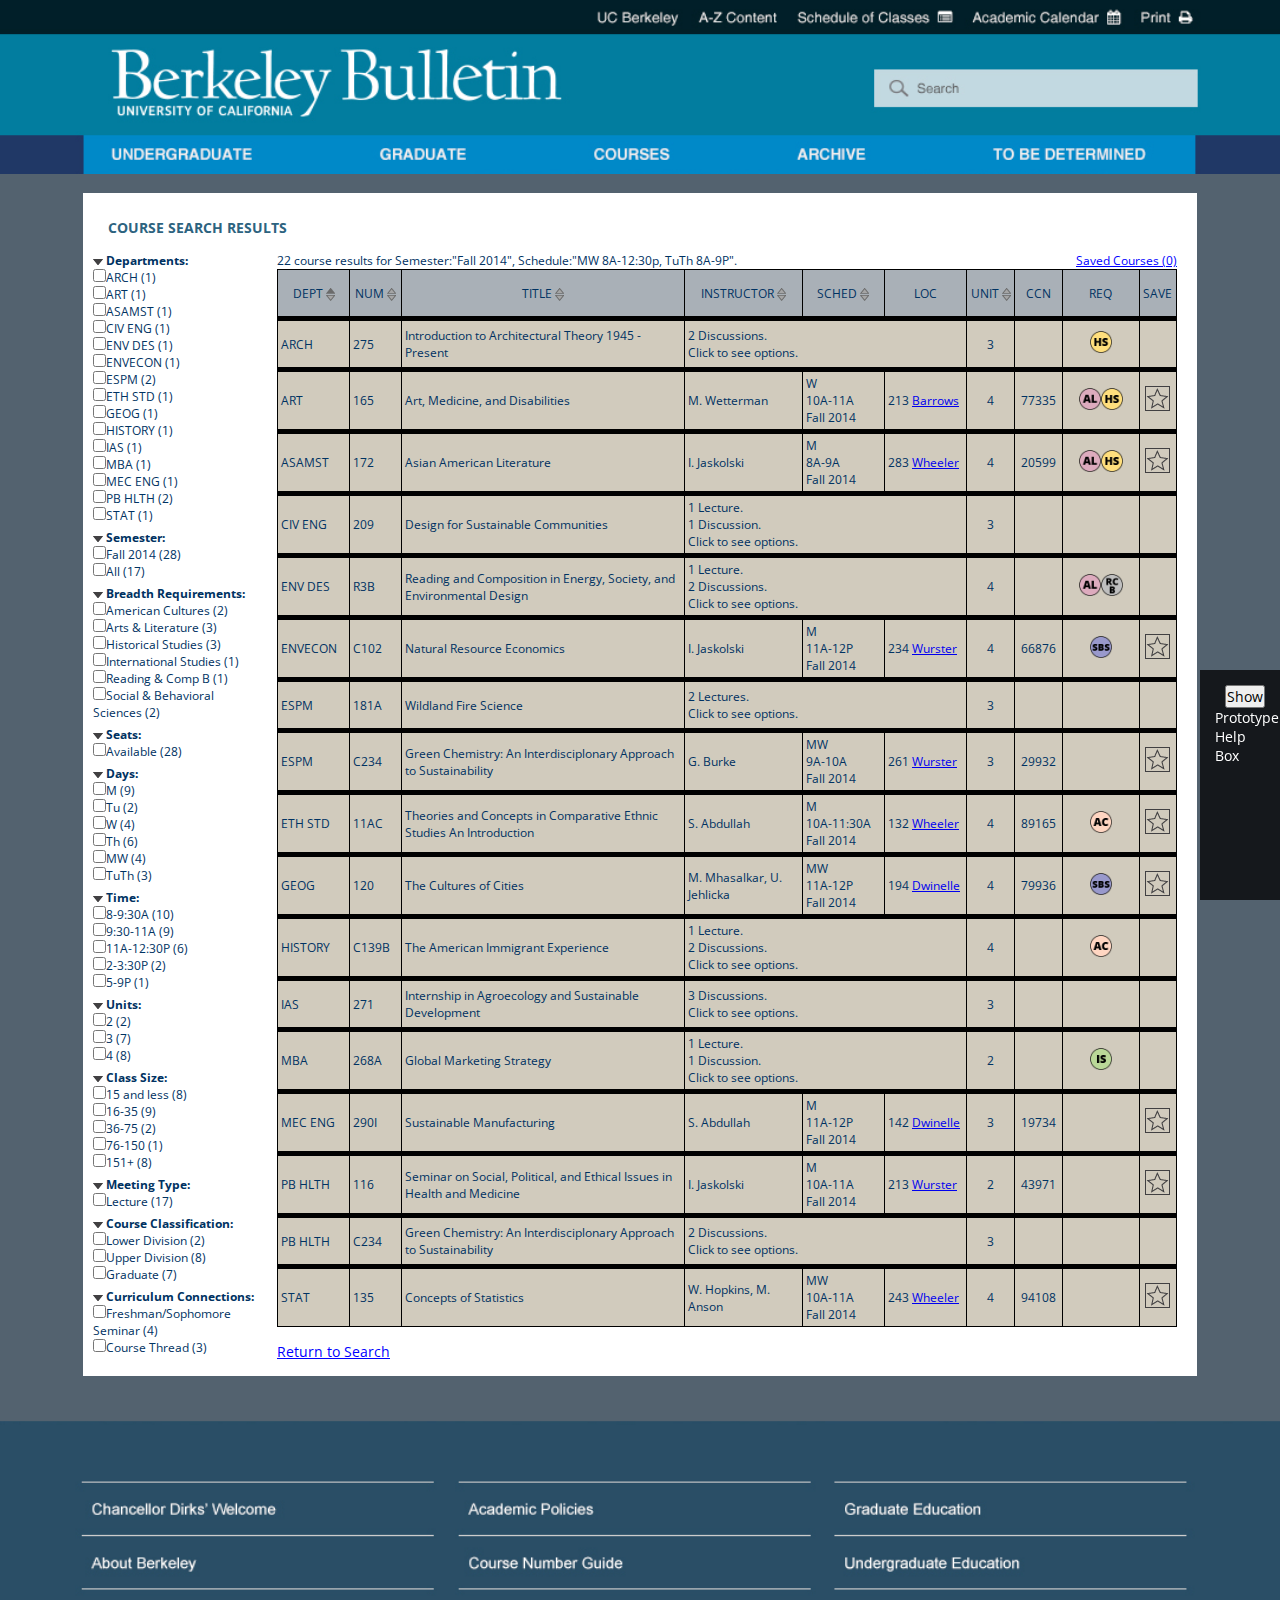
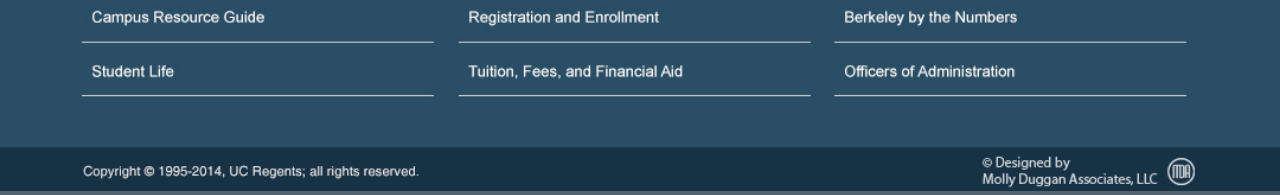
<file: s4_schedule.html>
<!DOCTYPE html>
<html>

<head>
  <meta http-equiv="Content-Type" content="text/html;charset=utf-8">

  <title>Berkeley Bulletin Course Search</title>

  <link rel="stylesheet" type="text/css" href="css/cssreset-min.css">
  <link rel="stylesheet" type="text/css" href="css/styles.css">
  <link rel="stylesheet" type="text/css" href="css/result-styles.css">


  <script src="js/jquery-1.11.0.min.js"></script>
  <script src="js/jquery-ui-1.10.4.min.js"></script>
  <script src="js/helptext.js"></script>
  <script src="js/results.js"></script>

</head>

<body>

  <img src="img/header.png" class="bulletin" alt="Header Placeholder">

  <div id="main" data-file="s4_schedule.json">
    <div id="header">
      <h2>COURSE SEARCH RESULTS</h2>
    </div>

    <div id="facets">
      <!--h3>Refine your search</h3-->
      <h4><img src="img/close.png" alt="Close Search Category"> Departments:</h4>
      <ul id="facetsDepartments"></ul>
      <h4><img src="img/close.png" alt="Close Search Category"> Semester:</h4>
      <ul id="facetsSemester"></ul>
      <h4><img src="img/close.png" alt="Close Search Category"> Breadth Requirements:</h4>
      <ul id="facetsRequirements"></ul>
      <h4><img src="img/close.png" alt="Close Search Category"> Seats:</h4>
      <ul id="facetsSeats"></ul>
      <h4><img src="img/close.png" alt="Close Search Category"> Days:</h4>
      <ul id="facetsDay"></ul>
      <h4><img src="img/close.png" alt="Close Search Category"> Time:</h4>
      <ul id="facetsTime"></ul>
      <h4><img src="img/close.png" alt="Close Search Category"> Units:</h4>
      <ul id="facetsUnits"></ul>
      <h4><img src="img/close.png" alt="Close Search Category"> Class Size:</h4>
      <ul id="facetsSize"></ul>
      <h4><img src="img/close.png" alt="Close Search Category"> Meeting Type:</h4>
      <ul id="facetsType"></ul>
      <h4><img src="img/close.png" alt="Close Search Category"> Course Classification:</h4>
      <ul id="facetsLevel"></ul>
      <h4><img src="img/close.png" alt="Close Search Category"> Curriculum Connections:</h4>
      <ul id="facetsCurricular"></ul>
    </div>

    <div id="results">
      <div id="resultsHeader">
        <span id="resultsSummary"> 22 course results for Semester:"Fall 2014", Schedule:"MW 8A-12:30p, TuTh 8A-9P".</span>
        <span id="savedCourses"> Saved Courses <span id="savedCoursesNum">(0)</span> </span>
      </div>

      <table id="resultsTable">
        <tr id="resultsHeaderRow">
          <th id="headerDept">DEPT <img src="img/ascending.png" class="sortImg"></th>
          <th id="headerNum">NUM <img src="img/unsorted.png" class="sortImg"></th>
          <th id="headerTitle">TITLE <img src="img/unsorted.png" class="sortImg"></th>
          <th id="headerInstructor">INSTRUCTOR <img src="img/unsorted.png" class="sortImg"></th>
          <th id="headerSchedule">SCHED <img src="img/unsorted.png" class="sortImg"></th>
          <th id="headerLocation">LOC</th>
          <th id="headerUnits">UNIT <img src="img/unsorted.png" class="sortImg"></th>
          <th id="headerCCN">CCN</th>
          <th id="headerReq">REQ</th>
          <th id="headerSave">SAVE</th>
        </tr>
      </table>

      <input type="button" id="searchReturn" value="Return to Search">
      
    </div>

  </div>
  <img src="img/footer.png" class="bulletin" alt="Footer Placeholder">
  
  <div id="prototypeHelp" class="helpboxClose">
    <input type="button" value="Show" id="toggleHelp">
    <h3 class="hidden"></h3>
    <div class="hidden" id="helpTextDiv"></div>
    <div id="helpTextOff">Prototype Help Box</div>
  </div>

</body>

</html>
</file>
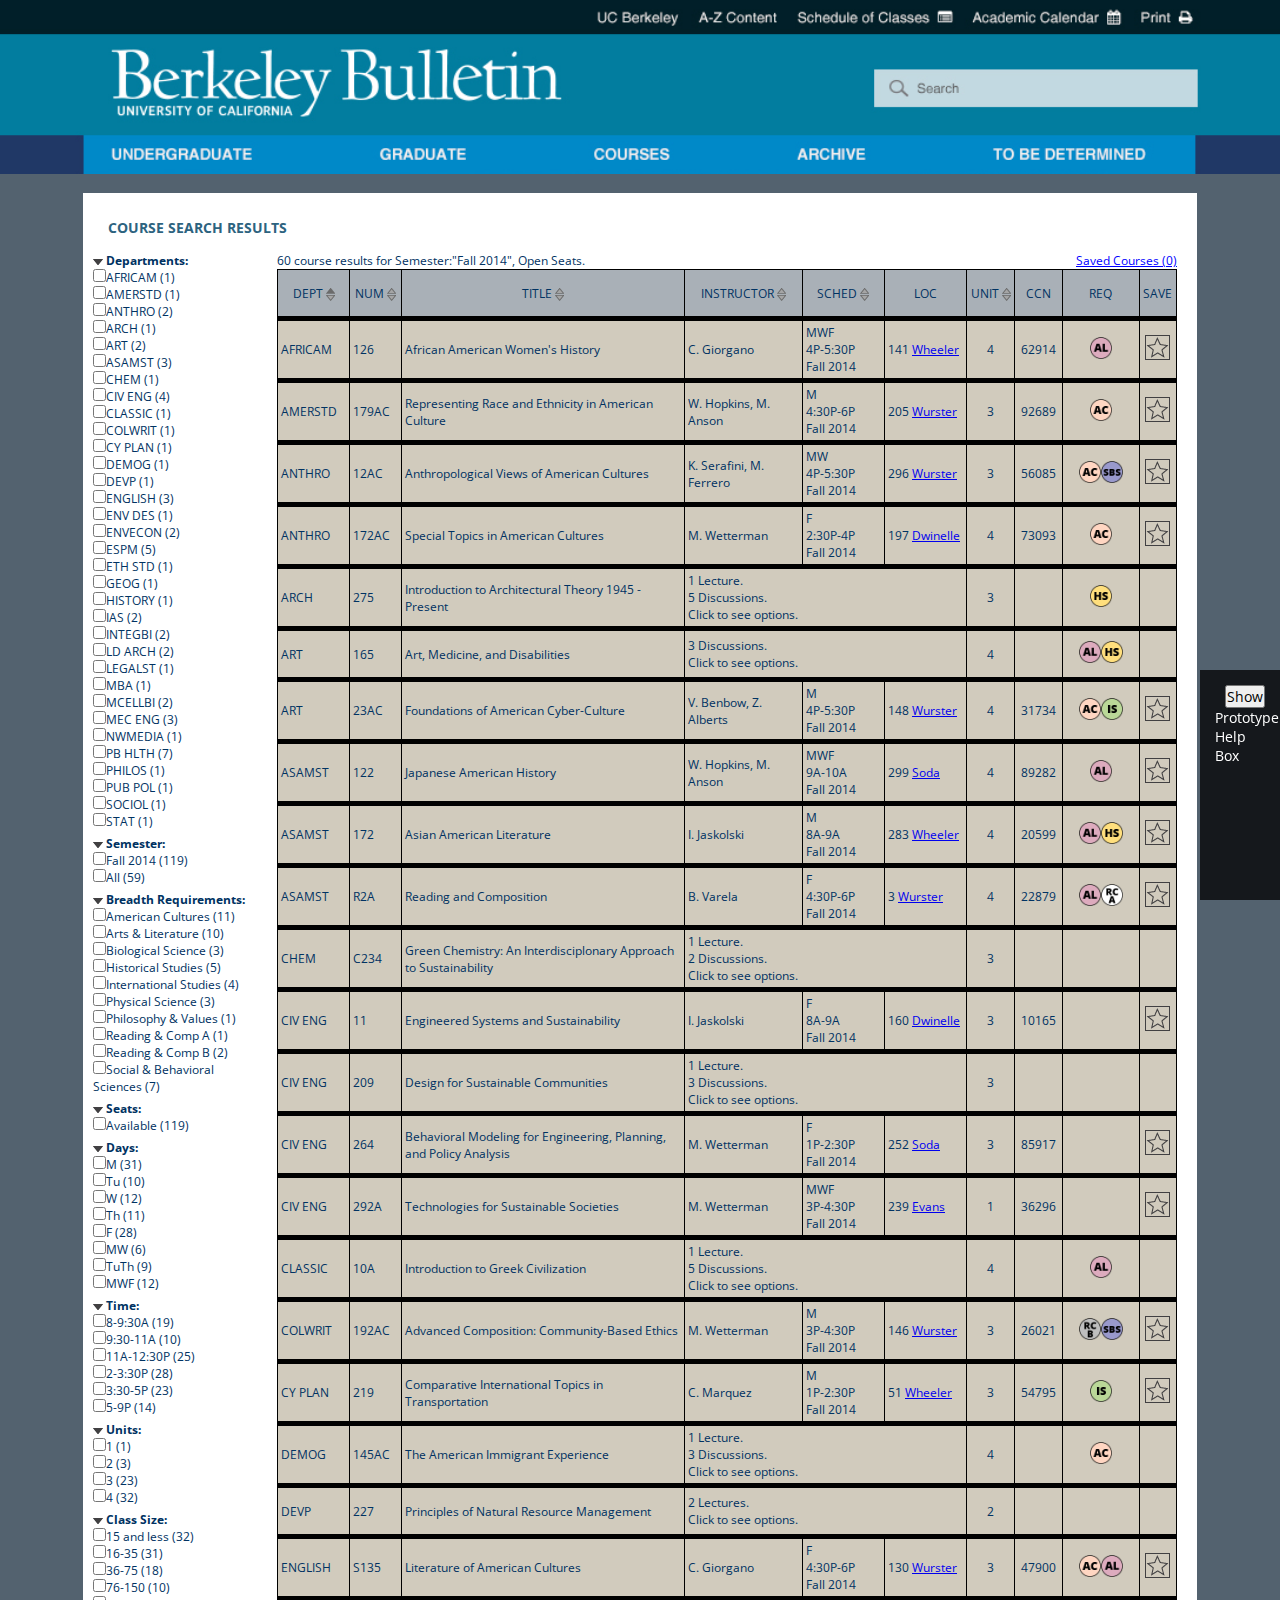
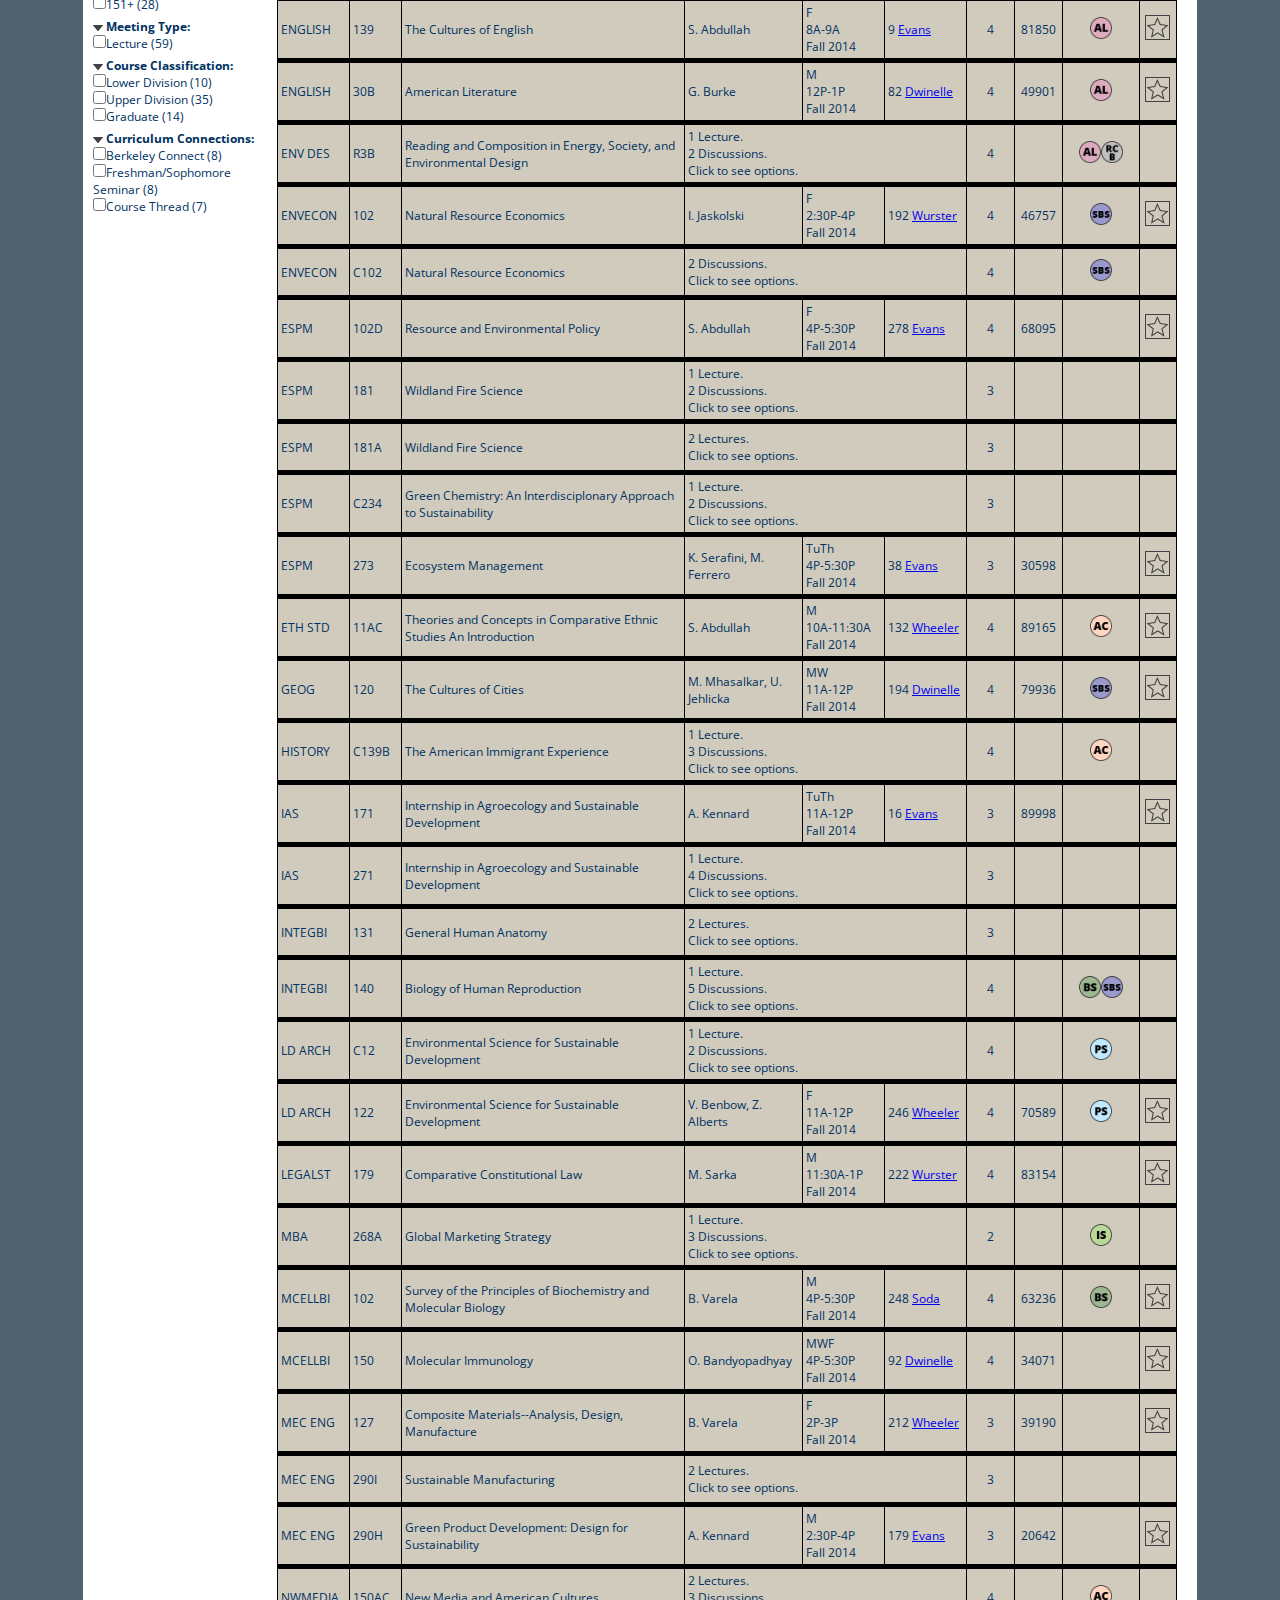
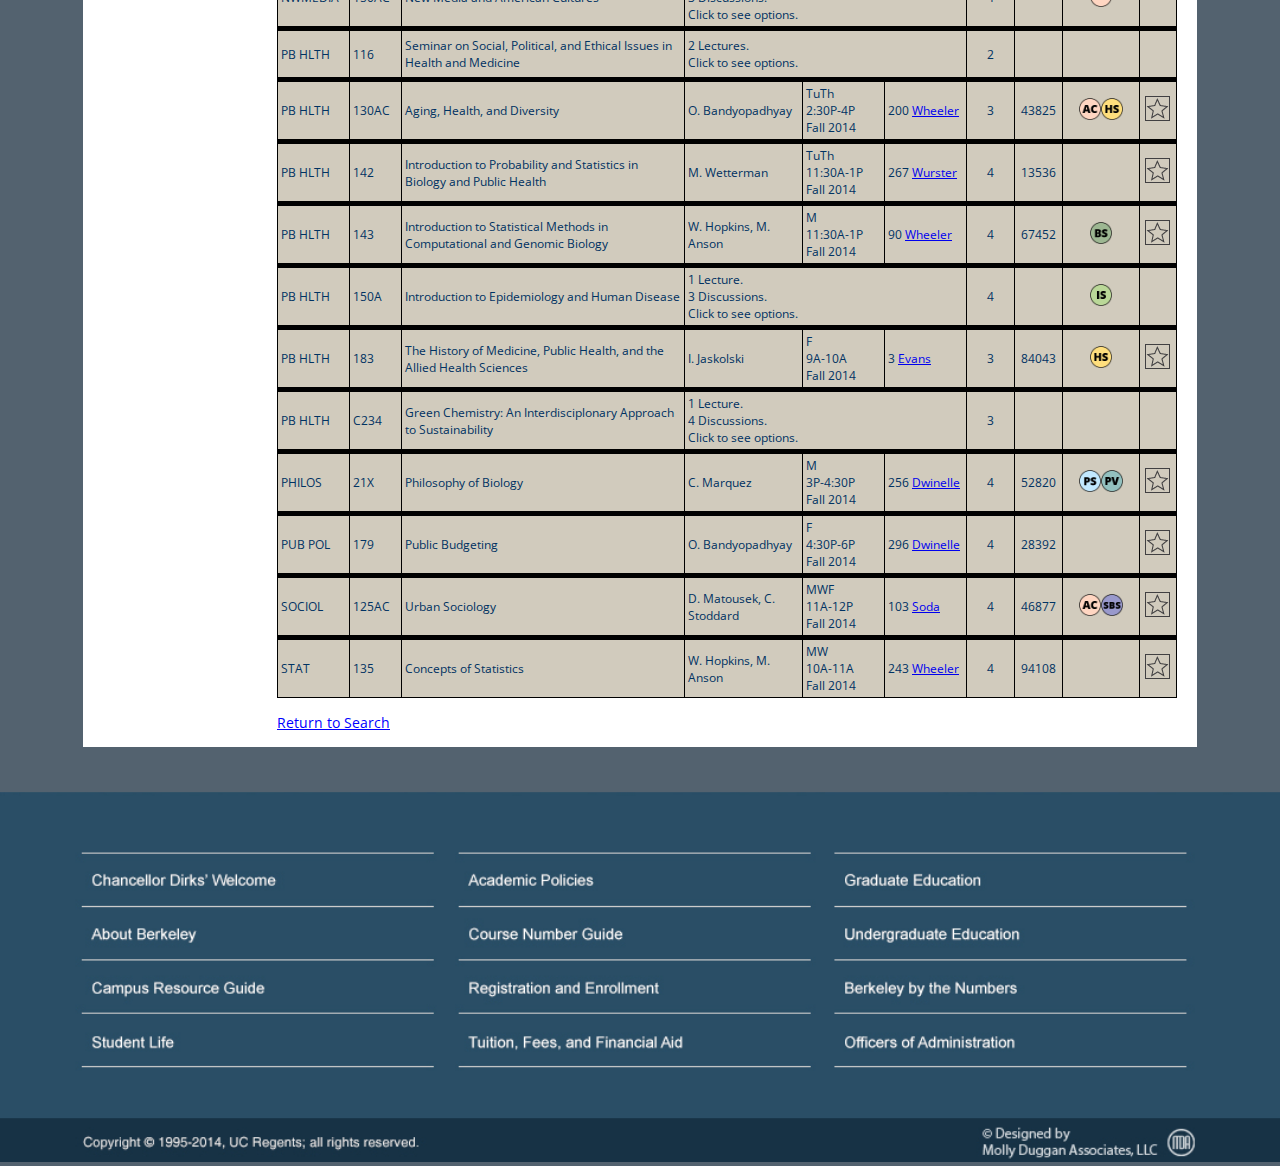
<file: s5_open.html>
<!DOCTYPE html>
<html>

<head>
  <meta http-equiv="Content-Type" content="text/html;charset=utf-8">

  <title>Berkeley Bulletin Course Search</title>

  <link rel="stylesheet" type="text/css" href="css/cssreset-min.css">
  <link rel="stylesheet" type="text/css" href="css/styles.css">
  <link rel="stylesheet" type="text/css" href="css/result-styles.css">


  <script src="js/jquery-1.11.0.min.js"></script>
  <script src="js/jquery-ui-1.10.4.min.js"></script>
  <script src="js/helptext.js"></script>
  <script src="js/results.js"></script>

</head>

<body>

  <img src="img/header.png" class="bulletin" alt="Header Placeholder">

  <div id="main" data-file="s5_open.json">
    <div id="header">
      <h2>COURSE SEARCH RESULTS</h2>
    </div>

    <div id="facets">
      <!--h3>Refine your search</h3-->
      <h4><img src="img/close.png" alt="Close Search Category"> Departments:</h4>
      <ul id="facetsDepartments"></ul>
      <h4><img src="img/close.png" alt="Close Search Category"> Semester:</h4>
      <ul id="facetsSemester"></ul>
      <h4><img src="img/close.png" alt="Close Search Category"> Breadth Requirements:</h4>
      <ul id="facetsRequirements"></ul>
      <h4><img src="img/close.png" alt="Close Search Category"> Seats:</h4>
      <ul id="facetsSeats"></ul>
      <h4><img src="img/close.png" alt="Close Search Category"> Days:</h4>
      <ul id="facetsDay"></ul>
      <h4><img src="img/close.png" alt="Close Search Category"> Time:</h4>
      <ul id="facetsTime"></ul>
      <h4><img src="img/close.png" alt="Close Search Category"> Units:</h4>
      <ul id="facetsUnits"></ul>
      <h4><img src="img/close.png" alt="Close Search Category"> Class Size:</h4>
      <ul id="facetsSize"></ul>
      <h4><img src="img/close.png" alt="Close Search Category"> Meeting Type:</h4>
      <ul id="facetsType"></ul>
      <h4><img src="img/close.png" alt="Close Search Category"> Course Classification:</h4>
      <ul id="facetsLevel"></ul>
      <h4><img src="img/close.png" alt="Close Search Category"> Curriculum Connections:</h4>
      <ul id="facetsCurricular"></ul>
    </div>

    <div id="results">
      <div id="resultsHeader">
        <span id="resultsSummary"> 60 course results for Semester:"Fall 2014", Open Seats.</span>
        <span id="savedCourses"> Saved Courses <span id="savedCoursesNum">(0)</span> </span>
      </div>

      <table id="resultsTable">
        <tr id="resultsHeaderRow">
          <th id="headerDept">DEPT <img src="img/ascending.png" class="sortImg" alt="Sorted Ascending"></th>
          <th id="headerNum">NUM <img src="img/unsorted.png" class="sortImg" alt="Sort by this category"></th>
          <th id="headerTitle">TITLE <img src="img/unsorted.png" class="sortImg" alt="Sort by this category"></th>
          <th id="headerInstructor">INSTRUCTOR <img src="img/unsorted.png" class="sortImg" alt="Sort by this category"></th>
          <th id="headerSchedule">SCHED <img src="img/unsorted.png" class="sortImg" alt="Sort by this category"></th>
          <th id="headerLocation">LOC</th>
          <th id="headerUnits">UNIT <img src="img/unsorted.png" class="sortImg" alt="Sort by this category"></th>
          <th id="headerCCN">CCN</th>
          <th id="headerReq">REQ</th>
          <th id="headerSave">SAVE</th>
        </tr>
      </table>

      <input type="button" id="searchReturn" value="Return to Search">
      
    </div>

  </div>
  <img src="img/footer.png" class="bulletin" alt="Footer Placeholder">
  
  <div id="prototypeHelp" class="helpboxClose">
    <input type="button" value="Show" id="toggleHelp">
    <h3 class="hidden"></h3>
    <div class="hidden" id="helpTextDiv"></div>
    <div id="helpTextOff">Prototype Help Box</div>
  </div>

</body>

</html>
</file>
<file: css/styles.css>
@import url(http://fonts.googleapis.com/css?family=Open+Sans);

/****
Berkeley Blue RGB 000 050 098 (HEX 003A70)
California Gold RBG 253 181 021 (HEX FDB515)

alternate blue & gold
Founder’s Rock RBG 045 099 127 (HEX 2D637F) 
Medalist RGB 224 158 025 (HEX E09E19) No Small Type

secondary palette (neutrals)
Bay Fog RGB 194 185 167 (HEX C2B9A7)
Wellman Tile RGB 217 102 031 (HEX D9661F) 
Sather Gate RGB 185 211 182 (HEX 89D3B6) No Small Type

alternate secondary palette (darks)
Pacific RGB 083 098 111 (HEX 53626F) 
South Hall RGB 108 051 002 (HEX 6C3302) 
Stone Pine RGB 088 079 041 (HEX 584F29) All Uses

***/

body {
  background-color: #53626F;
  font-family: "Open Sans", sans-serif;
  min-width: 1280px;
  color: #003262;
  font-size: 14px;
}

h1,h2,h3,h4,h5,h6 {
  font-weight: bold;
}

img.bulletin {
  width: 100%;
}

#main {  
  margin: 0 83px;
}

#header {
  background-color: #fff;
  color: #2D637F;
  margin-top: 15px;
  padding: 25px 25px 0;
}

.hidden {
  display: none;
}

/* search form */
#search {
  padding: 25px;
  background-color: #fff;
}

#searchForm {
  border: 3px solid #2D637F;
  padding: 15px;
}

#searchForm, #search table, .searchBtn {
  width: 700px;
}

#basic, #advanced {
  padding-bottom: 50px;
}

.formGroup {
  margin-bottom: 25px;
}

.searchBtn {
  margin-top: 25px;
}

#advCheckboxes, #requirements, #time {
  border-top: 2px solid rgba(045,099,127,0.5);
  padding-top: 15px;
}

.sectionTitle {
  font-weight: bold;
  letter-spacing: -1px;
}

.note {
  color: #53626F;
  font-size: 12px;
}

/* search form table spacing */
td {
  vertical-align: middle;
  background-color: #fff;
}

td.selected {
  background-color: #B9D3B6;
}

td.formInput {
  padding: 2px;
  width: 500px;
}

label {
  padding-bottom: 5px;
  margin-bottom: 5px;
}

select {
  width: 100%

}
input[type="text"] {
  width: 99%;
  color: #003262;
}


/* department autocomplete */
span.ui-helper-hidden-accessible {
  display: none;
}

ul.ui-autocomplete {
  background-color: #fff;
  border: 1px solid #2D637F;
  width: 350px;
  max-height: 250px;
  overflow-y: auto;
}

li.ui-menu-item:hover {
  cursor: default;
  background-color: rgba(224,158,025,0.5);
}


/* advanced search */
#toggleAdvSearch {
  text-decoration: underline;
  padding-bottom: 15px;
}

#toggleAdvSearch:hover {
  cursor: pointer;
}

/* columns */
ul#campusReq, ul#lsBreadth, ul#courseLevel, #seats-units, #curriculum {
    -moz-column-count: 2;
    -moz-column-gap: 20px;
    -webkit-column-count: 2;
    -webkit-column-gap: 20px;
    column-count: 2;
    column-gap: 20px;
}

#seats-units .formGroup, ul#campusReq {
  height: 70px;
}

ul#courseLevel, ul#curriculum {
  height: 60px;
}

/* seats and units */
#seats-units {
  margin-bottom: 10px;
}

select.units {
  width: 65px;
  margin-left: 1px;
}

#unitsLabel {
  display: block;
  margin: 0;
  padding: 0;
}

/* requirements */
#reqMajor, #reqMinor {
  width: 95%;
}

/* time and day */
#time td {
  border: 1px solid #2D637F;
  width: 50px;
  height: 50px;
  text-align: center;
}

td#emptyTD { 
  width: 125px;
}

/* help text styling for the static table*/
#helpText {
  width: 30%;
  float: right;
  margin-right: 10px;
  margin-top: 30px;
  font-size: 12px;
  line-height: 15px;
}

.helpHead {
  font-weight: bold;
}

#basicHelp, #advHelp {
	margin: 0;
	padding: 0;
}

#helpSemester {
	height: 70px;
}

#helpDepartment {
	height: 22px;
}

#helpCourseNo {
	height: 50px;
}

#helpKeyword {
	height: 31px;
}

#helpTitleKeyword {
	height: 53px;
}

#helpInstructor {
	height: 115px;
}

#helpAdvanced {
	height: 50px;
}

#helpSeats, #helpUnits, #helpWaitlist {
	height: 30px;
}

#helpExclude {
	height: 40px;
}

#helpLevel {
	height: 80px;
}

#helpCurriculum, #helpCampusReqs {
	height: 120px;
}

#helpBreadthReqs {
	height: 145px;
}

#helpMajor, #helpMinor {
	height: 75px;
}

#helpCalendar {
}

/* prototype help box styling */
ol li {
  margin-left: 20px;
  list-style-type: decimal;
}

#prototypeHelp {
  transition: all 1s ease-in-out;
  position: fixed;
  right: 0;
  bottom: 0;
  background-color: rgba(0,0,0,0.75);
  color: #fff;
  padding: 15px;
  min-height: 200px;
}

#toggleHelp {
  float:right;
}

#prototypeHelp ul li {
  margin-left: 20px;
  list-style-type: disc;
}

#prototypeHelp a {
  color: #fff;
}

#prototypeHelp p {
  margin-bottom: 1em; 
}

.helpboxOpen {
  width: 300px;
}

.helpboxClose {
  width: 50px;
  background-color: rgba(0,0,0,0.25);
}

/* back to search button */
#searchReturn {
  margin-top: 15px;
  margin-bottom: 15px;
  background-color: #fff;
  border: 0;
  color: blue;
  text-decoration: underline;
}
#searchReturn: hover {
  cursor: pointer;
}

/* icon sizes */
.rIcon {
  height: 20px;
  width: 20px;
  vertical-align: middle;
}

/* clear search */
#clearSearch {
  float: right;
}
</file>
<file: css/result-styles.css>
#main {
  background-color: #fff;
}

/* structure and general sizing */
#facets, #results {
  display: inline-table;
}

#facets {
  width: 170px;
  padding: 10px;
  font-size: 12px;
}

#results {
  width: 910px;
}

#resultsTable, #resultsHeader {
  width: 900px;
  font-size: 12px;
}

/* general cell styling */
td,th {
  background-color: #fff;
  border: 1px solid #000;
  padding: 3px;
  height: 40px;
  font-size: 12px;
}

th {
  background-color: rgba(083,098,111,.5);
}
/* alignments */
.textRight {
  text-align: right;
}

.notOfferedTD {
  text-align: center;
}

th, .courseUnits, .instanceCCN, .badges, .save {
  text-align: center;  
}

/* styling to force size on the table. WOOOOOOO */
#headerDept {
  width: 65px;
}
#headerNum {
  width: 45px;
}
#headerTitle {
  width: 275px;
}
#headerInstructor {
  width: 110px;
}
#headerSchedule {
  width: 75px;
}
#headerLocation {
  width: 75px
}
#headerUnits {
  width: 41px;
}
#headerCCN {
  width: 40px;
}
#headerReq {
  width: 70px;
}
#headerSave {
  width: 30px;
}

/* Adding colour for course cells */
.Lecture td {
  background-color: rgba(194,185,167,0.5);
}

.Discussion td {
  background-color: rgba(194,185,167,0.15);
}

.courseHeaderRow {
  border-top: 5px solid black;
}

.courseHeaderRow td {
  background-color: rgba(194,185,167,0.75);
}

.notOfferedRow td {
  background-color: rgba(083,098,111, 0.5);
}

.courseHeaderRow:hover {
  background-color: black;
}

.notOfferedRow:hover {
  background-color: #53626F;
}

/* styling for the extra row with seat info */
.rowSeats, .rowSeats td {
  padding: 0;
  margin: 0;
  height: 15px;
}

/* making the badges be smaller, yo */
.badges img {
  width: 22px;
  height: 22px;
}

/* sorting icons that don't do anything but pretty! */
img.sortImg {
  vertical-align: middle;
}

/* font stylings */
#facets h4 {
  font-weight: bold;
  margin-top: 5px;
}

/* styling for test files */
#fileChange li {
  display: inline;
  padding-right: 40px;
}

#fileChange li:hover {
  cursor: pointer;
}

/* course details styling */
.description p {
  margin-top: 5px;
}

.descriptionCategory {
  font-weight: bold;
}

.description li {
  list-style-type: disc;
  margin-left: 25px;
}

.smallIcon {
  height: 12px;
  width: 12px;
}

/* saved courses styling */
#savedCourses {
  color: blue;
  text-decoration: underline;
  float: right;
}

#savedCourses:hover {
  cursor: pointer;
}
</file>
<file: css/cssreset-min.css>
/*
YUI 3.14.1 (build 63049cb)
Copyright 2013 Yahoo! Inc. All rights reserved.
Licensed under the BSD License.
http://yuilibrary.com/license/
*/

html{color:#000;background:#FFF}body,div,dl,dt,dd,ul,ol,li,h1,h2,h3,h4,h5,h6,pre,code,form,fieldset,legend,input,textarea,p,blockquote,th,td{margin:0;padding:0}table{border-collapse:collapse;border-spacing:0}fieldset,img{border:0}address,caption,cite,code,dfn,em,strong,th,var{font-style:normal;font-weight:normal}ol,ul{list-style:none}caption,th{text-align:left}h1,h2,h3,h4,h5,h6{font-size:100%;font-weight:normal}q:before,q:after{content:''}abbr,acronym{border:0;font-variant:normal}sup{vertical-align:text-top}sub{vertical-align:text-bottom}input,textarea,select{font-family:inherit;font-size:inherit;font-weight:inherit;*font-size:100%}legend{color:#000}#yui3-css-stamp.cssreset{display:none}
</file>
